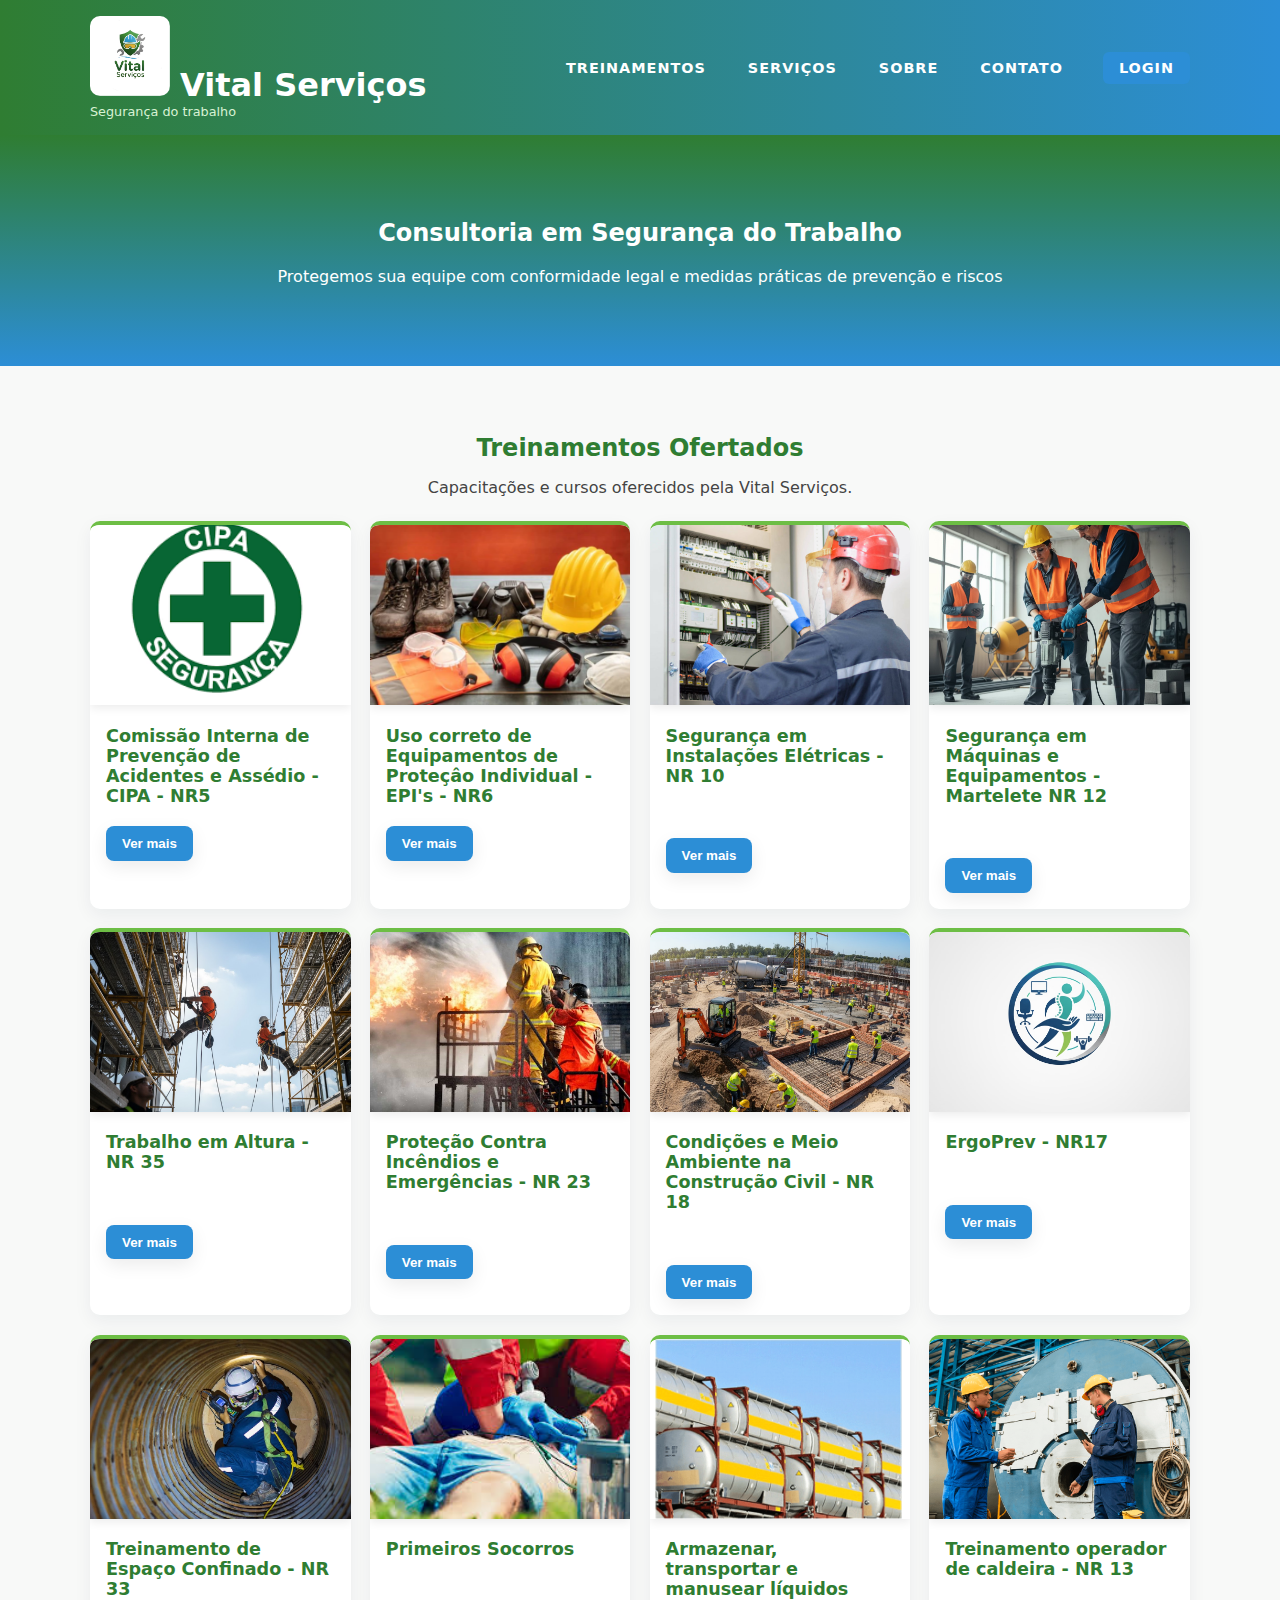
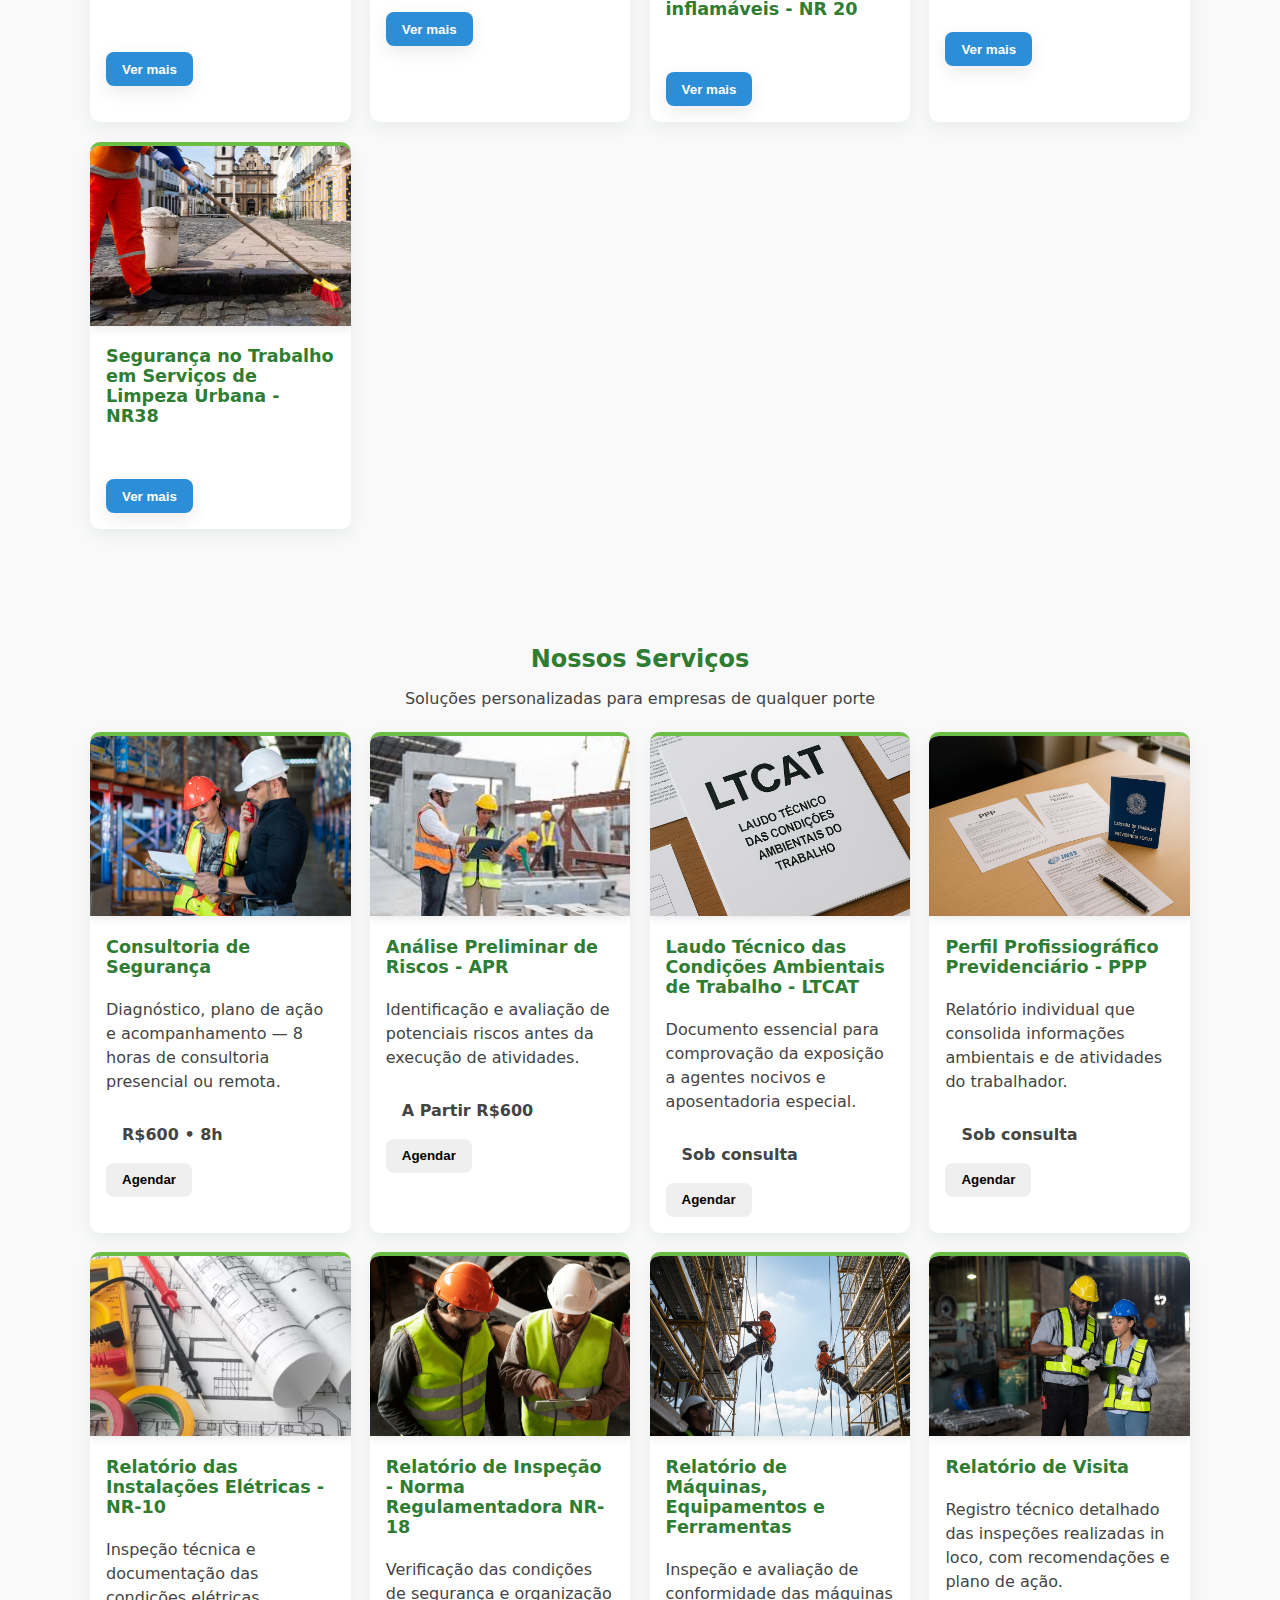
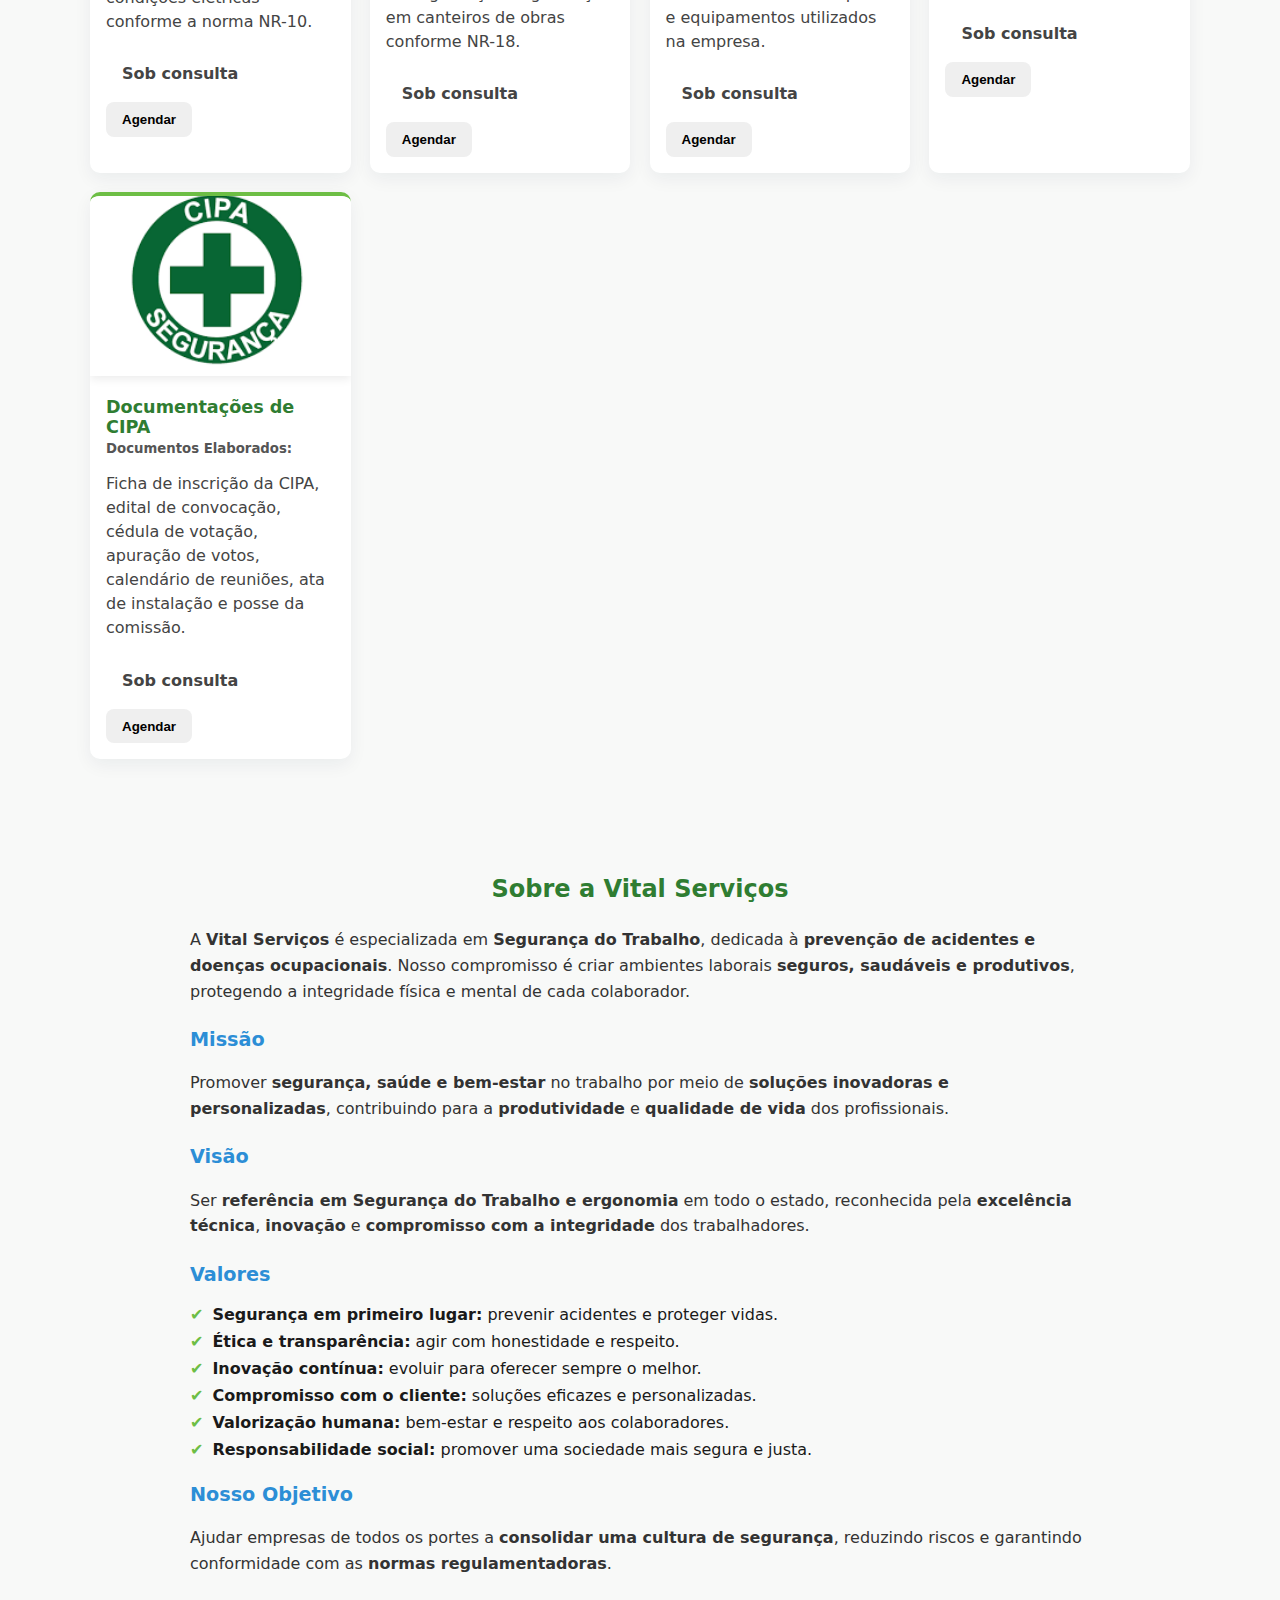
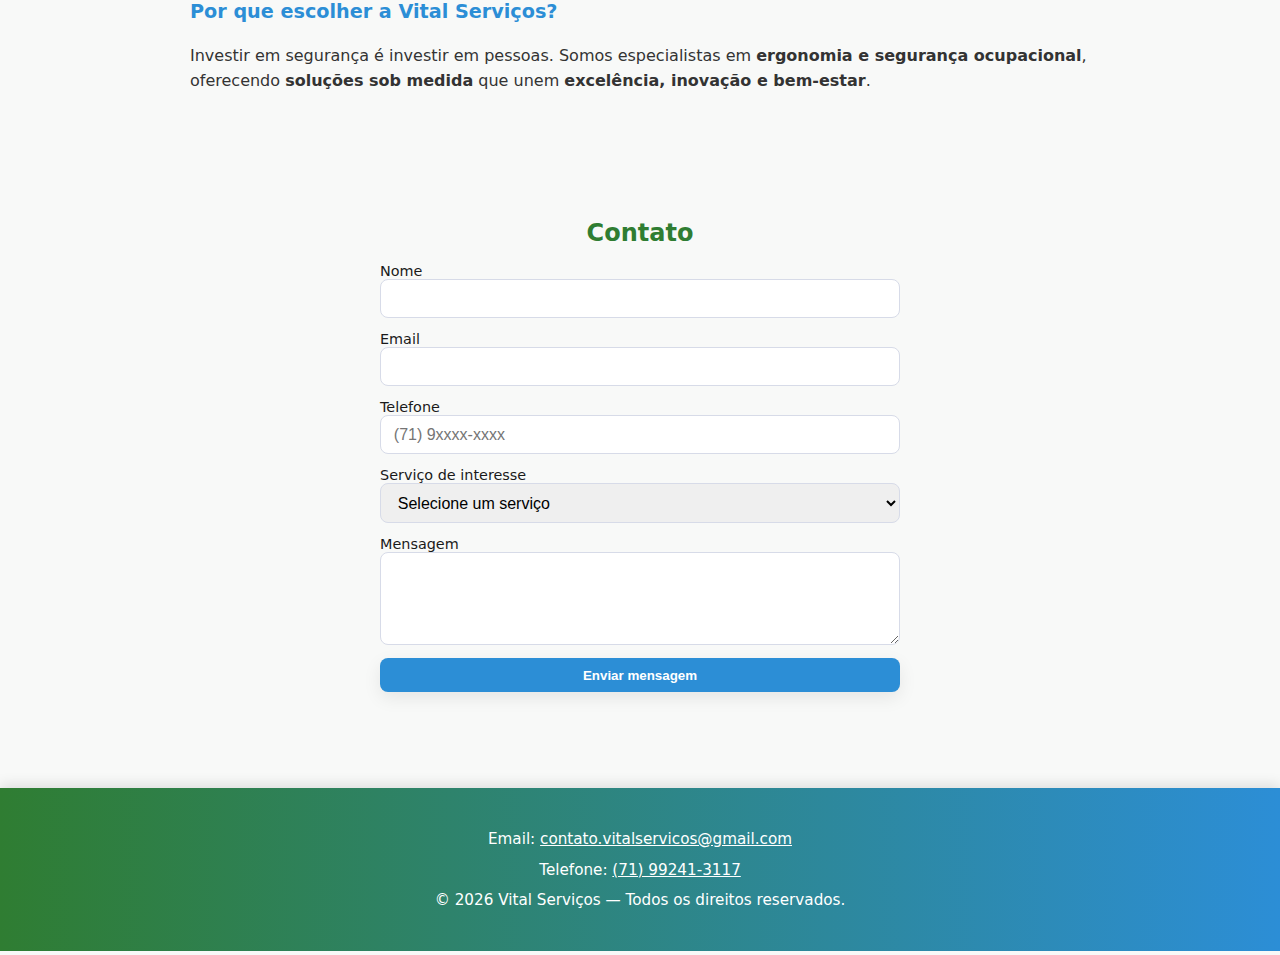
<file: index.html>
<!DOCTYPE html>
<html lang="pt-BR">

<head>
    <meta charset="UTF-8">
    <meta name="viewport" content="width=device-width, initial-scale=1.0">
    <link rel="stylesheet" href="style.css">
    <link rel="icon" type="image/png" href="image/logo-vital.png">
    <title>Vital Serviços</title>
</head>

<body>

    <!-- ========================================================= -->
    <!-- ====================== CABEÇALHO ========================= -->
    <!-- ========================================================= -->
    <header class="site-header">

        <div class="container header-inner">

            <!-- ====== LOGO E IDENTIDADE ====== -->
            <div class="brand">
                <h1>
                    <a href="#">
                        <img src="image/logo-vital.png" alt="Logo Vital Serviços" class="logo">
                        Vital Serviços
                    </a>
                </h1>
                <p class="tag">Segurança do trabalho</p>
            </div>

            <!-- ====== MENU PRINCIPAL (DESKTOP) ====== -->
            <nav class="main-nav" aria-label="Menu principal">
                <a href="#treinamentos">Treinamentos</a>
                <a href="#servicos">Serviços</a>
                <a href="#sobre">Sobre</a>
                <a href="#contato">Contato</a>
                <button id="open-modal" class="login-btn">Login</button>
            </nav>

            <!-- ====== BOTÃO DE MENU (MOBILE) ====== -->
            <button id="menu-toggle" class="menu-toggle" aria-expanded="false" aria-controls="mobile-menu">☰</button>
        </div>

        <!-- ====== MENU MOBILE (ABRE PELO BOTÃO ☰) ====== -->
        <div id="mobile-menu" class="mobile-menu" hidden>
            <a href="#treinamentos">Treinamentos</a>
            <a href="#servicos">Serviços</a>
            <a href="#sobre">Sobre</a>
            <a href="#contato">Contato</a>
            <button id="open-modal" class="login-btn">Login</button>
        </div>

    </header>

    <!-- ========================================================= -->
    <!-- ===================== CONTEÚDO PRINCIPAL ================= -->
    <!-- ========================================================= -->
    <main>

        <!-- ====== SEÇÃO HERO (CAPA DO SITE) ====== -->
        <section id="hero" class="hero">
            <div class="container">
                <h2>Consultoria em Segurança do Trabalho</h2>
                <p>Protegemos sua equipe com conformidade legal e medidas práticas de prevenção e riscos</p>
            </div>
        </section>

        <!-- ========================================================= -->
        <!-- ============ SEÇÃO DE TREINAMENTOS OFERTADOS ============ -->
        <!-- ========================================================= -->
        <section id="treinamentos" class="section">
            <div class="container">
                <h2>Treinamentos Ofertados</h2>
                <p class="lead">Capacitações e cursos oferecidos pela Vital Serviços.</p>

                <div class="cards">

                    <!-- ===== TREINAMENTO 1 ===== -->
                    <div class="card">
                        <img src="image/Imagem nr 5 cipa (1).png" alt="Treinamento NR-5" class="card-img">
                        <h3>Comissão Interna de Prevenção de Acidentes e Assédio - CIPA - NR5</h3>
                        <button class="btn primary" data-modal="nr5">Ver mais</button>
                    </div>

                    <!-- ===== TREINAMENTO 2 ===== -->
                    <div class="card">
                        <img src="image/Imagem treinamento nr 06.png" alt="Treinamento NR-6" class="card-img">
                        <h3>Uso correto de Equipamentos de Proteçâo Individual - EPI's - NR6</h3>
                        <button class="btn primary" data-modal="nr6">Ver mais</button>
                    </div>

                    <!-- ===== TREINAMENTO 3 ===== -->
                    <div class="card">
                        <img src="image/Imagem para  treinamento de nr 10.png" alt="Treinamento NR-10" class="card-img">
                        <h3>Segurança em Instalações Elétricas - NR 10</h3>
                        <p></p>
                        <button class="btn primary" data-modal="nr10">Ver mais</button>
                    </div>

                    <!-- ===== TREINAMENTO 4 ===== -->
                    <div class="card">
                        <img src="image/imagem para por no treinamento de nr 12.png" alt="Treinamento NR-10" class="card-img">
                        <h3> Segurança em Máquinas e Equipamentos - Martelete NR 12</h3>
                        <p></p>
                        <button class="btn primary" data-modal="nr12">Ver mais</button>
                    </div>

                    <!-- ===== TREINAMENTO 5 ===== -->
                    <div class="card">
                        <img src="image/Imagem Treinamento Nr 35.png" alt="Treinamento NR-10" class="card-img">
                        <h3>Trabalho em Altura - NR 35</h3>
                        <p></p>
                        <button class="btn primary" data-modal="nr35">Ver mais</button>
                    </div>

                    <!-- ===== TREINAMENTO 6 ===== -->
                    <div class="card">
                        <img src="image/Imagem treinamento nr 23.png" alt="Treinamento NR-10" class="card-img">
                        <h3>Proteção Contra Incêndios e Emergências - NR 23</h3>
                        <p></p>
                        <button class="btn primary" data-modal="nr23">Ver mais</button>
                    </div>

                    <!-- ===== TREINAMENTO 7 ===== -->
                    <div class="card">
                        <img src="image/Imagem treinamento nr 18.png" alt="Treinamento NR-10" class="card-img">
                        <h3>Condições e Meio Ambiente na Construção Civil - NR 18</h3>
                        <p></p>
                        <button class="btn primary" data-modal="nr18">Ver mais</button>
                    </div>

                    <!-- ===== TREINAMENTO 8 ===== -->
                    <div class="card">
                        <img src="image/Imagem treinamento nr 17.png" alt="Treinamento NR-10" class="card-img">
                        <h3>ErgoPrev - NR17</h3>
                        <p></p>
                        <button class="btn primary" data-modal="nr17">Ver mais</button>
                    </div>

                    <!-- ===== TREINAMENTO 9 ===== -->
                    <div class="card">
                        <img src="image/imagem treinamento nr33.png" alt="Treinamento NR-10" class="card-img">
                        <h3>Treinamento de Espaço Confinado - NR 33</h3>
                        <p></p>
                        <button class="btn primary" data-modal="nr33">Ver mais</button>
                    </div>

                    <!-- ===== TREINAMENTO 10 ===== -->
                    <div class="card">
                        <img src="image/Imagem primeiros socorros.png" alt="Treinamento NR-10" class="card-img">
                        <h3>Primeiros Socorros</h3>
                        <p></p>
                        <button class="btn primary" data-modal="socorros">Ver mais</button>
                    </div>

                    <!-- ===== TREINAMENTO 11 ===== -->
                    <div class="card">
                        <img src="image/Imagem treinamento nr 20.png" alt="Treinamento NR-10" class="card-img">
                        <h3>Armazenar, transportar e manusear líquidos inflamáveis - NR 20</h3>
                        <p></p>
                        <button class="btn primary" data-modal="nr20">Ver mais</button>
                    </div>

                    <!-- ===== TREINAMENTO 12 ===== -->
                    <div class="card">
                        <img src="image/Treinamento nr 13 operador de caldeira.png" alt="Treinamento NR-10" class="card-img">
                        <h3>Treinamento operador de caldeira - NR 13</h3>
                        <p></p>
                        <button class="btn primary" data-modal="nr13">Ver mais</button>
                    </div>

                    <!-- ===== TREINAMENTO 13 ===== -->
                    <div class="card">
                        <img src="image/nr-38-convertido-de-webp.png" alt="Treinamento NR-10" class="card-img">
                        <h3>Segurança no Trabalho em Serviços de Limpeza Urbana - NR38</h3>
                        <p></p>
                        <button class="btn primary" data-modal="nr38">Ver mais</button>
                    </div>


                </div>
            </div>
        </section>

        <!-- ========================================================= -->
        <!-- ================== MODAIS DOS TREINAMENTOS ============== -->
        <!-- ========================================================= -->

        <!-- ===== MODAL NR-5 ===== -->
        <div id="modal-nr5" class="modal" hidden>
            <div class="modal-content">
                <button class="close-btn">&times;</button>

                <h2>Comissão Interna de Prevenção de Acidentes e Assédio - CIPA</h2>

                <img src="image/Imagem nr 5 cipa (1).png" alt="Treinamento NR-5" class="modal-media">

                <h3>1. Estudo do Ambiente e dos Riscos do Processo Produtivo</h3>
                <ul>
                    <li>Análise das condições do ambiente de trabalho</li>
                    <li>Identificação de perigos e avaliação de riscos</li>
                    <li>Fontes geradoras de risco nos setores da empresa</li>
                    <li>Ferramentas para levantamento e mapeamento de riscos</li>
                    <li>Observações de rotina e inspeções de segurança</li>
                </ul>

                <h3>2. Noções sobre Acidentes e Doenças Relacionadas ao Trabalho</h3>
                <ul>
                    <li>Tipos de acidentes: típico, trajeto e doença ocupacional</li>
                    <li>Relação entre condições de trabalho e adoecimento</li>
                    <li>Agentes causadores e fatores contribuintes</li>
                    <li>Estatísticas e consequências humanas e econômicas</li>
                    <li>Medidas de prevenção: eliminação, substituição, controle e EPI</li>
                </ul>

                <h3>3. Investigação e Análise de Acidentes</h3>
                <ul>
                    <li>Conceitos: incidente, acidente e quase-acidente</li>
                    <li>Métodos de investigação: Árvore de Causas, Ishikawa, 5 Porquês</li>
                    <li>Coleta e registro de dados no local do acidente</li>
                    <li>Elaboração de relatório e plano de ação</li>
                    <li>Papel da CIPA no processo investigativo</li>
                </ul>

                <h3>4. Higiene do Trabalho e Medidas de Prevenção</h3>
                <ul>
                    <li>Conceito de higiene ocupacional</li>
                    <li>Agentes: físicos, químicos, biológicos, ergonômicos e mecânicos</li>
                    <li>Monitoramento e controle de exposição</li>
                    <li>Medidas administrativas, operacionais e de engenharia</li>
                    <li>Utilização de medidas coletivas e individuais de proteção</li>
                </ul>

                <h3>5. Legislação Trabalhista e Previdenciária em Saúde Segurança do Trablaho - SST</h3>
                <ul>
                    <li>Princípios da CLT aplicados à segurança do trabalho</li>
                    <li>Normas Regulamentadora - NR’s: aplicação e responsabilidades</li>
                    <li>Responsabilidades legais: empregador × empregado</li>
                    <li>Comunicação de Acidente de Trabalho - CAT</li>
                    <li>Direitos previdenciários relacionados a acidentes e doenças</li>
                </ul>

                <h3>6. Organização e Funcionamento da CIPA</h3>
                <ul>
                    <li>Finalidade e importância da comissão</li>
                    <li>Composição: titulares, suplentes, presidente e vice</li>
                    <li>Processo eleitoral e mandato</li>
                    <li>Atribuições, reuniões e plano de trabalho</li>
                    <li>Integração com Serviço Especializado em Engenharia e S - SESMT, empregador e trabalhadores</li>
                </ul>

                <h3>7. Prevenção e Combate ao Assédio e Violência no Trabalho</h3>
                <ul>
                    <li>Assédio moral, assédio sexual e violência psicológica</li>
                    <li>Identificação de condutas abusivas</li>
                    <li>Impactos na saúde física e mental dos trabalhadores</li>
                    <li>Medidas de prevenção e canais de denúncia</li>
                    <li>Papel da CIPA na promoção de ambientes saudáveis</li>
                </ul>

                <h3>8. Avaliação do Treinamento</h3>
                <ul>
                    <li>Avaliação teórica: questionário mínimo de 10 questões</li>
                    <li>Necessidade de no mínimo 7 acertos</li>
                </ul>

                <h3>Carga Horaria</h3>
                <ul>
                    <li><strong>20 Horas Totais</strong></li>
                    <li>R$175 por Pessoa</li>

                </ul>

            </div>
        </div>


        <!-- ===== MODAL NR-6 ===== -->
        <div id="modal-nr6" class="modal" hidden>
            <div class="modal-content">
                <button class="close-btn">&times;</button>

                <h2>Uso Correto de Equipamentos de Proteção Individual - EPI's (NR 6)</h2>

                <img src="image/Imagem treinamento nr 06.png" alt="Treinamento NR-6" class="modal-media">

                <h3>1. Introdução à NR 6</h3>
                <ul>
                    <li>O que é a NR 06 e sua importância</li>
                    <li>Conceito de EPI - equipamento de proteção individual segundo a norma</li>
                    <li>EPI's X EPC's - Qual a Diferença</li>
                    <li>Responsabilidades do empregador e do empregado</li>
                    <li>O que é o Certificado de Aprovação - CA</li>
                </ul>

                <h3>2. Descrição do Equipamento e Seus Componentes</h3>
                <ul>
                    <li>Identificação do EPI conforme o tipo de proteção</li>
                    <li>Descrição dos materiais e composição utilizados na fabricação</li>
                    <li>Apresentação das partes e acessorios que fazem parte do equipamento</li>
                    <li>Diferenciação entre modelos e tamanhos</li>
                </ul>

                <h3>3. Cuidados de limpeza, Higienização, Guarda e Conservação</h3>
                <ul>
                    <li>Procedimentos de limpeza conforme manual do fabricante</li>
                    <li>Armazenamento adequado para evitar danos e contaminação</li>
                    <li>Cuidados com umidade, calor e agentes químicos</li>
                    <li>Práticas de conservação para prolongar a vida útil dos EPI's</li>
                </ul>

                <h3>4. Riscos Ocupacionais e Proteção Oferecidas pelos EPI's</h3>
                <ul>
                    <li>Indentificação de gentes de risco: físicos, químicos, biológicos, mecânicos e ergonômicos</li>
                    <li>Relação entre fator de risco e EPI recomendado</li>
                    <li>Delimitação dos niveis de proteção, limitações e diretrizes de uso</li>
                    <li>Apresentação de exemplos práticos de aplicação em diferentes setores</li>
                </ul>

                <h3>5. Forma Adequada de Uso e Ajuste</h3>
                <ul>
                    <li>Procedimentos corretos de colocação e retirada dos EPI's</li>
                    <li>Ajustes para garantir conforto, segurança e eficácia</li>
                    <li>Cuidados para evitar contaminação cruzada (EPI individual e intransferível)</li>
                    <li>Prática orientada com os principais EPIs da empresa</li>
                </ul>

                <h3>6. Manutenção e Substituição</h3>
                <ul>
                    <li>Inspeções periódicas e avaliação das condições do EPI</li>
                    <li>Critérios para substituição por danos ou validade expirada</li>
                    <li>Definição das responsabilidades sobre a manutenção dos EPI's</li>
                </ul>

                <h3>7. Avaliação do Treinamento</h3>
                <ul>
                    <li>Avaliação teórica: questionário mínimo de 10 questões</li>
                    <li>Necessário mínimo de 7 acertos</li>
                </ul>

                <h3>Carga Horaria</h3>
                <ul>
                    <li><strong>8 Horas Totais</strong></li>
                    <li>R$110 por Pessoa</li>
                </ul>



            </div>
        </div>


        <!-- ===== MODAL NR-10 ===== -->
        <div id="modal-nr10" class="modal" hidden>
            <div class="modal-content">

                <button class="close-btn">&times;</button>

                <h2>Treinamento NR-10 - Segurança em Instalações e Serviços com Eletricidade</h2>

                <img src="image/Imagem para  treinamento de nr 10.png" alt="Treinamento NR-10" class="modal-media">

                <h3>1. Introdução à Segurança com Eletricidade</h3>
                <ul>
                    <li>Apresentação da NR-10 e seus objetivos</li>
                    <li>Responsabilidades do empregador e do trabalhador</li>
                    <li>Conceitos básicos de eletricidade e efeitos fisiológicos da corrente elétrica</li>
                    <li>Principais acidentes elétricos e estatísticas</li>
                </ul>

                <h3>2. Riscos Elétricos e Seus Efeitos</h3>
                <ul>
                    <li>Choque, arco elétrico, queimaduras, explosões e quedas</li>
                    <li>Zonas de risco e métodos de controle</li>
                    <li>Efeitos da corrente elétrica no corpo humano</li>
                    <li>Fatores agravantes e medidas preventivas</li>
                </ul>

                <h3>3. Ações para Controle e Prevenção</h3>
                <ul>
                    <li>Princípios fundamentais de segurança em instalações</li>
                    <li>Seccionamento, bloqueio e sinalização</li>
                    <li>Prevenção contra reenergização acidental</li>
                    <li>Procedimentos de desenergização e teste de ausência de tensão</li>
                    <li>Aterramento temporário e equipotencialização</li>
                    <li>Funcionamento do Sistema de Proteção contra Descargas Atmosféricas - SPDA</li>
                </ul>

                <h3>4. EPC e EPI - Equipamentos de Proteção</h3>
                <ul>
                    <li>Aplicações de EPC: barreiras, isolamentos, sinalizações e bloqueios</li>
                    <li>Aplicações de EPI: luvas isolantes, vestimentas, capacetes, protetores faciais</li>
                    <li>Limitações, armazenamento e manutenção dos equipamentos</li>
                </ul>

                <h3>5. Procedimentos Operacionais e Documentações</h3>
                <ul>
                    <li>Permissão de Trabalho - PT</li>
                    <li>Prontuário das Instalações Elétricas</li>
                    <li>Diagramas, registros e laudos técnicos</li>
                    <li>Responsabilidade Técnica e ART</li>
                    <li>Normas ABNT complementares (NBR 5410, NBR 14039 etc.)</li>
                    <li>Qualificação, capacitação, habilitação e autorização</li>
                </ul>

                <h3>6. Técnicas de Análise de Risco</h3>
                <ul>
                    <li>Identificação de perigos e avaliação de riscos</li>
                    <li>Elaboração da Analise Preliminar de Risco - APR e definição de medidas preventivas</li>
                    <li>Procedimentos para ambientes energizados e desenergizados</li>
                    <li>Aplicação do bloqueio e etiquetagem (LOTO)</li>
                </ul>

                <h3>7. Emergências</h3>
                <ul>
                    <li>Primeiros socorros para acidentes elétricos</li>
                    <li>Técnicas de reanimação e atendimento à vítima</li>
                    <li>Ações diante de incêndio ou explosão</li>
                    <li>Uso de extintores em ambientes elétricos</li>
                    <li>Procedimentos seguros de remoção e transporte de acidentados</li>
                </ul>

                <h3>8. Exercícios Práticos e Simulações</h3>
                <ul>
                    <li>Práticas de desenergização</li>
                    <li>Uso correto de EPIs e EPCs</li>
                    <li>Simulações de bloqueio, aterramento e emergências</li>
                    <li>Treinamento de resposta rápida</li>
                </ul>

                <h3>Carga Horaria</h3>
                <ul>
                    <li><strong>40 Horas Totais</strong></li>
                    <li>R$180 por Pessoa</li>
                </ul>

            </div>
        </div>

        <!-- ===== MODAL NR-12 ===== -->
        <div id="modal-nr12" class="modal" hidden>
            <div class="modal-content">
                <button class="close-btn">&times;</button>

                <h2>Segurança em Máquinas e Equipamentos - Martelete (NR 12)</h2>
                <img src="image/imagem para por no treinamento de nr 12.png" alt="Treinamento NR-12" class="modal-media">

                <h3>1. Histórico de Regulamentação de Segurança sobre o Martelete</h3>
                <ul>
                    <li>Evolução das normas de segurança aplicáveis às máquinas portáteis de impacto.</li>
                    <li>Base legal: NR 12 e NR 18.</li>
                    <li>Integração com NR 06 e NR 10.</li>
                    <li>Importância da capacitação do operador e da manutenção preventiva.</li>
                </ul>

                <h3>1.1. Descrição e Funcionamento do Martelete</h3>
                <ul>
                    <li><strong>Tipos de martelete:</strong> rompedor, perfurador e martelete a ar comprimido.</li>
                    <li>Principais componentes: corpo, empunhadura, mandril, gatilho, cabo elétrico e ponteira.</li>
                    <li>Funcionamento: impacto pneumático ou eletromecânico.</li>
                    <li>Potência, vibração e torque — como influenciam o controle e a segurança.</li>
                </ul>

                <h3>1.2. Riscos na Operação do Martelete</h3>
                <ul>
                    <li>Riscos mecânicos: projeção de fragmentos e quebra da ponteira.</li>
                    <li>Riscos físicos (ruído, vibração e poeira).</li>
                    <li>Riscos ergonômicos: postura inadequada e esforço excessivo.</li>
                    <li>Riscos elétricos: danos no cabo e choques elétricos.</li>
                    <li>Riscos ambientais: queda de detritos e instabilidade do piso.</li>
                </ul>

                <h3>1.3. Sistemas de Bloqueio e Etiquetagem</h3>
                <ul>
                    <li>Importância do bloqueio antes da manutenção.</li>
                    <li>Etapas do procedimento de bloqueio e liberação segura.</li>
                    <li>Responsabilidades do operador e da equipe técnica.</li>
                </ul>

                <h3>1.4. Principais Zonas de Perigo</h3>
                <ul>
                    <li>Zona de impacto da ponteira.</li>
                    <li>Área de vibração e movimentação.</li>
                    <li>Região ao redor do operador (risco de fragmentos).</li>
                    <li>Cabos expostos e posicionamento incorreto.</li>
                    <li>Locais sem sinalização ou espaço reduzido.</li>
                </ul>

                <h3>1.5. Medidas e Dispositivos de Segurança</h3>
                <ul>
                    <li>Checklist diário do equipamento.</li>
                    <li>Uso obrigatório de EPIs.</li>
                    <li>Inspeção das proteções e empunhaduras.</li>
                    <li>Uso de plugues adequados e parada rápida.</li>
                    <li>Sinalização e isolamento da área.</li>
                    <li>Manutenção preventiva e registro atualizado.</li>
                </ul>

                <h3>1.6. Procedimentos de Proteção</h3>
                <ul>
                    <li>Distâncias mínimas entre trabalhadores.</li>
                    <li>Uso de barreiras em áreas com risco de projeção.</li>
                    <li>Cabo de energia sempre atrás do operador.</li>
                    <li>Aterramento obrigatório do equipamento.</li>
                </ul>

                <h3>1.7. Segurança para Equipamentos Elétricos e Hidráulicos</h3>
                <ul>
                    <li>Desligamento total antes de trocar ponteiras ou acessórios.</li>
                    <li>Verificação de pressão em marteletes pneumáticos.</li>
                    <li>Evitar torção de mangueiras e cabos.</li>
                    <li>Inspeção de válvulas e conexões.</li>
                    <li>Armazenamento seguro ao final da atividade.</li>
                </ul>

                <h3>1.8. Simulações Práticas e Dispositivos de Segurança</h3>
                <ul>
                    <li>Identificação visual das zonas de risco.</li>
                    <li>Uso correto de EPIs durante a operação.</li>
                    <li>Treino de desligamento rápido em emergência.</li>
                    <li>Simulação de falhas elétricas.</li>
                    <li>Postura adequada e controle do equipamento.</li>
                    <li>Procedimentos de parada, limpeza e armazenamento.</li>
                </ul>

                <h3>Avaliação do Treinamento</h3>
                <ul>
                    <li><strong>Avaliação teórica:</strong> 10 questões (mínimo 7 acertos).</li>
                    <li><strong>Avaliação prática:</strong> execução segura da operação.</li>
                </ul>


                <h3>Carga Horaria</h3>
                <ul>
                    <li><strong>8 Horas Totais</strong></li>
                    <li>R$168 por Pessoa</li>
                </ul>

            </div>
        </div>


        <!-- ===== MODAL NR-35 ===== -->
        <div id="modal-nr35" class="modal" hidden>
            <div class="modal-content">
                <button class="close-btn">&times;</button>
                <h2>Trabalho em Altura - NR 35</h2>
                <img src="image/Imagem Treinamento Nr 35.png" alt="Treinamento NR-35" class="modal-media">

                <h3>1. Normas e Regulamentos Aplicáveis ao Trabalho em Altura</h3>
                <ul>
                    <li>Conceitos e definições segundo a NR 35.</li>
                    <li>Obrigações do empregador e do trabalhador.</li>
                    <li>Documentação obrigatória: Análise de Risco e Permissão de Trabalho.</li>
                    <li>Consequências legais em caso de descumprimento da norma.</li>
                </ul>

                <h3>1.1. Análise de Risco e Condições Impeditivas</h3>
                <ul>
                    <li>Importância da análise de risco e etapas de elaboração.</li>
                    <li>Condições impeditivas: chuva, ventos fortes, baixa iluminação e outros fatores.</li>
                    <li>Procedimentos de verificação antes do início da atividade.</li>
                    <li>Responsabilidades pela liberação do trabalho em altura.</li>
                </ul>

                <h3>1.2. Riscos Potenciais e Medidas de Prevenção e Controle</h3>
                <ul>
                    <li>Principais riscos: queda, choque elétrico e objetos em queda livre.</li>
                    <li>Medidas de prevenção: barreiras físicas, sinalização, isolamento e linha de vida.</li>
                    <li>Comportamentos inseguros e suas consequências.</li>
                    <li>Procedimentos seguros durante todo o trabalho.</li>
                    <li>Importância da comunicação e supervisão constante.</li>
                </ul>

                <h3>1.3. Equipamentos de Proteção Individual para Trabalho em Altura</h3>
                <ul>
                    <li>Tipos de EPIs usados em altura.</li>
                    <li>Critérios de seleção conforme a atividade.</li>
                    <li>Inspeção e verificação de integridade antes do uso.</li>
                    <li>Cuidados com higienização, conservação e armazenamento.</li>
                    <li>Importância do Certificado de Aprovação (CA).</li>
                </ul>

                <h3>1.4. Sistemas e Equipamentos de Proteção Coletiva</h3>
                <ul>
                    <li>Definição e exemplos de EPCs utilizados em altura.</li>
                    <li>Critérios de instalação e inspeção dos equipamentos.</li>
                    <li>Sinalização correta das áreas de risco.</li>
                </ul>

                <h3>1.5. Acidentes Típicos em Trabalhos em Altura</h3>
                <ul>
                    <li>Principais causas de acidentes em altura.</li>
                    <li>Casos reais e lições aprendidas.</li>
                    <li>Estatísticas de acidentes graves e fatais.</li>
                    <li>Importância da cultura de segurança e prevenção diária.</li>
                </ul>

                <h3>1.6. Condutas em Emergências</h3>
                <ul>
                    <li>Noções básicas de técnicas de resgate em altura.</li>
                    <li>Ações imediatas em casos de queda, choque ou colisão.</li>
                    <li>Comunicação eficiente com a supervisão e equipe de apoio.</li>
                    <li>Aplicação de primeiros socorros à vítima até a chegada do suporte especializado.</li>
                </ul>

                <h3>Avaliação do Treinamento</h3>
                <ul>
                    <li><strong>Avaliação teórica:</strong> 10 questões objetivas (mínimo de 7 acertos).</li>
                    <li><strong>Avaliação prática:</strong> execução correta nas simulações e uso adequado dos
                        equipamentos.</li>
                </ul>

                <h3>Carga Horaria</h3>
                <ul>
                    <li><strong>8 Horas Totais</strong></li>
                    <li>R$170 por Pessoa</li>
                </ul>

            </div>
        </div>

        <!-- ===== MODAL NR-23 ===== -->
        <div id="modal-nr23" class="modal" hidden>
            <div class="modal-content">
                <button class="close-btn">&times;</button>
                <h2>Proteção Contra Incêndios e Emergências - NR 23</h2>
                <img src="image/Imagem treinamento nr 23.png" alt="Treinamento NR-23" class="modal-media">

                <h3>1. Fundamentos de Proteção Contra Incêndios</h3>
                <ul>
                    <li>Conceito de incêndio.</li>
                    <li>Classes de incêndio e suas características.</li>
                    <li>Formas de propagação do fogo.</li>
                    <li>Causas mais comuns de incêndios em ambientes de trabalho.</li>
                </ul>

                <h3>1.1. Medidas de Prevenção e Controle</h3>
                <ul>
                    <li>Planejamento preventivo e sinalização de emergência.</li>
                    <li>Manutenção adequada de rotas de fuga e portas corta-fogo.</li>
                    <li>Controle de fontes de ignição.</li>
                    <li>Inspeções periódicas dos equipamentos de combate a incêndio.</li>
                </ul>

                <h3>1.2. Equipamentos de Combate a Incêndio</h3>
                <ul>
                    <li>Tipos de extintores e suas aplicações conforme a classe do fogo.</li>
                    <li>Inspeção visual e manutenção preventiva dos extintores.</li>
                    <li>Hidrantes, mangueiras e sistemas de alarme.</li>
                    <li>Sistemas de detecção e alarme de incêndio.</li>
                </ul>

                <h3>1.3. Noções de Primeiros Socorros</h3>
                <ul>
                    <li>Procedimentos básicos para queimaduras, desmaios e inalação de fumaça.</li>
                    <li>Cuidados essenciais até a chegada do socorro especializado.</li>
                    <li>Localização e uso dos equipamentos de primeiros socorros.</li>
                </ul>

                <h3>1.4. Emergência em Ação</h3>
                <ul>
                    <li>Demonstração prática do uso correto dos extintores.</li>
                    <li>Exercício de abandono e evacuação.</li>
                    <li>Simulações de combate a princípio de incêndio.</li>
                    <li>Avaliação das ações de resposta e do tempo de evacuação.</li>
                </ul>

                <h3>Avaliação do Treinamento</h3>
                <ul>
                    <li><strong>Avaliação teórica:</strong> questionário com 10 questões (mínimo de 7 acertos).</li>
                    <li><strong>Avaliação prática:</strong> participação e desempenho nas simulações de emergência.</li>
                </ul>

                <h3>Carga Horaria</h3>
                <ul>
                    <li><strong>8 Horas Totais</strong></li>
                    <li>R$110 por Pessoa</li>
                </ul>

            </div>
        </div>

        <!-- ===== MODAL NR-18 ===== -->
        <div id="modal-nr18" class="modal" hidden>
            <div class="modal-content">
                <button class="close-btn">&times;</button>
                <h2>Condições e Meio Ambiente na Construção Civil - NR 18</h2>
                <img src="image/Imagem treinamento nr 18.png" alt="Treinamento NR-18" class="modal-media">

                <h3>1. Introdução à Segurança do Trabalho na Construção Civil</h3>
                <ul>
                    <li>Finalidade da NR 18.</li>
                    <li>Importância da segurança no trabalho na construção civil.</li>
                    <li>Direitos e deveres do empregador e do trabalhador.</li>
                </ul>

                <h3>1.1. Condições e Meio Ambiente de Trabalho</h3>
                <ul>
                    <li>Organização do canteiro de obras.</li>
                    <li>Áreas de vivência: limpeza, armazenamento e circulação.</li>
                    <li>Instalações elétricas seguras.</li>
                    <li>Medidas de ordem e higiene.</li>
                </ul>

                <h3>1.2. Riscos Ambientais e Medidas de Controle</h3>
                <ul>
                    <li>Identificação dos riscos físicos, químicos, biológicos, ergonômicos e mecânicos.</li>
                    <li>Uso adequado dos EPI's e EPC's para prevenção de acidentes.</li>
                    <li>Procedimentos de segurança para evitar acidentes e doenças ocupacionais.</li>
                </ul>

                <h3>1.3. Movimentação e Transporte de Materiais e Pessoas</h3>
                <ul>
                    <li>Equipamentos de transporte vertical e horizontal.</li>
                    <li>Cuidados no uso de elevadores de obra.</li>
                    <li>Sinalização e procedimentos para içamento de cargas.</li>
                </ul>

                <h3>1.4. Procedimentos em Casos de Emergência</h3>
                <ul>
                    <li>Acidentes típicos em canteiros de obra.</li>
                    <li>Plano de ação e procedimentos de emergência.</li>
                    <li>Noções de primeiros socorros.</li>
                    <li>Noções de combate a incêndio e uso de extintores.</li>
                    <li>Evacuação e rotas de fuga.</li>
                </ul>

                <h3>1.5. Atos Seguros Dentro do Canteiro de Obras</h3>
                <ul>
                    <li>A importância da atenção e vigilância constante.</li>
                    <li>Comunicação eficaz dentro da obra.</li>
                    <li>Atitudes seguras no dia a dia.</li>
                    <li>Exemplos práticos de conduta segura.</li>
                </ul>


                <h3>Carga Horaria</h3>
                <ul>
                    <li><strong>4 Horas Totais</strong></li>
                    <li>R$120 por Pessoa</li>
                </ul>

            </div>
        </div>

        <!-- ===== MODAL NR-17 ===== -->
        <div id="modal-nr17" class="modal" hidden>
            <div class="modal-content">
                <button class="close-btn">&times;</button>
                <h2>ErgoPrev - NR 17</h2>
                <img src="image/Imagem treinamento nr 17.png" alt="Treinamento NR-17" class="modal-media">

                <h3>1. Introdução à Ergonomia e ao ErgoPrev</h3>
                <ul>
                    <li>Conceitos e objetivos da ergonomia.</li>
                    <li>Importância da adequação entre trabalhador e posto de trabalho.</li>
                    <li>Impactos da ergonomia na produtividade e na saúde.</li>
                    <li>Apresentação e aplicação do programa ErgoPrev.</li>
                </ul>

                <h3>1.1. Posto de Trabalho e Ajustes Ergonômicos</h3>
                <ul>
                    <li>Orientações visuais e posturais para prevenir fadiga e dores musculares.</li>
                    <li>Uso adequado de fones mono e biauriculares.</li>
                    <li>Identificação dos componentes do posto de trabalho.</li>
                    <li>Ajuste correto dos mobiliários e equipamentos.</li>
                    <li>Cuidados com temperatura, ruído e luminosidade.</li>
                </ul>

                <h3>1.2. Fatores de Risco à Saúde</h3>
                <ul>
                    <li>Fatores físicos.</li>
                    <li>Fatores organizacionais.</li>
                    <li>Fatores específicos de teleatendimento.</li>
                    <li>Fatores psicossociais.</li>
                </ul>

                <h3>1.3. Boas Práticas e Medidas de Prevenção</h3>
                <ul>
                    <li>Pausas ativas e alongamentos guiados.</li>
                    <li>Cuidados com a voz e o sistema auditivo.</li>
                    <li>Importância das pausas para descanso.</li>
                    <li>Técnicas de movimentação segura de mercadorias.</li>
                    <li>Alternância entre posições de trabalho.</li>
                </ul>

                <h3>1.4. Sintomas e Lesões Comuns</h3>
                <ul>
                    <li>O que são distúrbios osteomusculares.</li>
                    <li>Sinais de alerta: quando procurar atendimento médico.</li>
                    <li>Fadiga mental e emocional.</li>
                    <li>Distúrbios de voz e audição.</li>
                </ul>

                <h3>1.5. Novas Atualizações</h3>
                <ul>
                    <li>Introdução de novos métodos, tecnologias e equipamentos.</li>
                    <li>Mudanças na organização do trabalho.</li>
                    <li>Reforço da cultura de ergonomia e autocuidado.</li>
                </ul>


                <h3>Carga Horaria</h3>
                <ul>
                    <li><strong>4 Horas Totais</strong></li>
                    <li>R$200 por Pessoa</li>
                </ul>

            </div>
        </div>

        <!-- ===== MODAL NR-33 ===== -->
        <div id="modal-nr33" class="modal" hidden>
            <div class="modal-content">
                <button class="close-btn">&times;</button>
                <h2>Espaço Confinado - NR 33</h2>
                <img src="image/imagem treinamento nr33.png" alt="Treinamento NR-33" class="modal-media">

                <h3>1. Conceitos e Fundamentos</h3>
                <ul>
                    <li>Definição de espaço confinado.</li>
                    <li>Identificação de espaços confinados na empresa.</li>
                    <li>Riscos específicos: químicos, biológicos e ergonômicos.</li>
                    <li>Responsabilidades dos empregadores e dos trabalhadores.</li>
                </ul>

                <h3>1.1. Reconhecimento e Controle de Riscos</h3>
                <ul>
                    <li>Monitoramento da atmosfera: oxigênio, gases inflamáveis e tóxicos.</li>
                    <li>Métodos de ventilação.</li>
                    <li>Permissão de entrada e trabalho.</li>
                    <li>Sinalização, isolamento e bloqueio de energia.</li>
                    <li>Controle de fontes de ignição e prevenção de incêndios e explosões.</li>
                </ul>

                <h3>1.2. Equipamentos e Procedimentos Operacionais</h3>
                <ul>
                    <li>Equipamentos de medição e detecção.</li>
                    <li>Equipamentos de proteção individual e coletiva.</li>
                    <li>Procedimentos seguros de entrada, permanência e saída.</li>
                    <li>Comunicação e supervisão contínua durante os trabalhos.</li>
                </ul>

                <h3>1.3. Emergência e Resgate</h3>
                <ul>
                    <li>Plano de emergência e resgate em espaços confinados.</li>
                    <li>Primeiros socorros.</li>
                    <li>Procedimentos em caso de atmosferas perigosas.</li>
                    <li>Simulações práticas.</li>
                </ul>

                <h3>1.4. Simulação Supervisionada</h3>
                <ul>
                    <li>Reconhecimento de um espaço confinado real ou simulado.</li>
                    <li>Leitura e preenchimento da Permissão de Entrada e Trabalho.</li>
                    <li>Teste de atmosfera.</li>
                    <li>Simulação de entrada e saída.</li>
                    <li>Utilização correta de EPIs e equipamentos de medição.</li>
                </ul>

                <h3>Avaliação do Treinamento</h3>
                <ul>
                    <li>Avaliação teórica: prova escrita com 10 questões objetivas (mínimo de 7 acertos).</li>
                    <li>Avaliação prática: desempenho satisfatório nas simulações e no uso correto dos equipamentos.
                    </li>
                </ul>

                <h3>Carga Horaria</h3>
                <ul>
                    <li><strong>40 Horas Totais</strong></li>
                    <li>R$190 por Pessoa</li>
                </ul>

            </div>
        </div>

        <!-- ===== MODAL PRIMEIROS SOCORROS ===== -->
        <div id="modal-socorros" class="modal" hidden>
            <div class="modal-content">
                <button class="close-btn">&times;</button>

                <h2>Primeiros Socorros</h2>
                <img src="image/Imagem primeiros socorros.png" alt="Treinamento Primeiros Socorros" class="modal-media">

                <h3>1. Introdução e Contextualização</h3>
                <ul>
                    <li>Importância dos primeiros socorros.</li>
                    <li>Competência dos socorristas.</li>
                    <li>O papel da avaliação da cena do acidente.</li>
                </ul>

                <h3>1.1. Avaliação da Vítima e Atendimento Inicial</h3>
                <ul>
                    <li>Protocolo de avaliação primária de traumas X-A-B-C-D-E.</li>
                    <li>Procedimentos antes de iniciar: checar segurança da cena, acionar socorro especializado, obter
                        autorização e posicionar a vítima.</li>
                    <li>Verificação dos sinais vitais básicos.</li>
                </ul>

                <h3>1.2. Vias Aéreas e RCP</h3>
                <ul>
                    <li>Definição de parada cardiorrespiratória e causas comuns.</li>
                    <li>Técnicas corretas de RCP e frequência adequada.</li>
                    <li>Como usar o DEA - Desfibrilador Externo Automático.</li>
                </ul>

                <h3>1.3. Hemorragias, Choque, Queimaduras e Traumas Simples</h3>
                <ul>
                    <li><strong>Hemorragias:</strong> identificar, comprimir, elevar o membro e aplicar curativo.</li>
                    <li><strong>Estado de choque:</strong> reconhecer sinais como pulso rápido, pele fria e pálida;
                        adotar condutas básicas.</li>
                    <li><strong>Queimaduras:</strong> classificação em graus I, II e III; resfriar a área, cobrir e
                        evitar substâncias caseiras.</li>
                    <li><strong>Traumas simples:</strong> imobilizar, evitar movimentação sem necessidade e seguir
                        princípios básicos.</li>
                </ul>

                <h3>1.4. Transporte da Vítima e Comunicação do Atendimento</h3>
                <ul>
                    <li>Quando e como transportar, evitando movimentações desnecessárias.</li>
                    <li>Comunicação correta ao serviço de emergência (quem, o que, onde, quando, quantas vítimas e
                        situação).</li>
                </ul>

                <h3>1.5. Simulação Prática e Estudo de Casos</h3>
                <ul>
                    <li>Simulações de cenários de acidentes.</li>
                    <li>Análise dos casos: queimaduras, hemorragias, choque e traumas simples.</li>
                    <li>Discussão sobre condutas corretas e pontos de melhoria.</li>
                </ul>

                <h3>Avaliação do Treinamento</h3>
                <ul>
                    <li>Avaliação teórica: questionário com 20 questões objetivas (mínimo de 12 acertos).</li>
                    <li>Avaliação prática: simulação de casos e aplicação correta das técnicas de primeiros socorros.
                    </li>
                </ul>


                <h3>Carga Horaria</h3>
                <ul>
                    <li><strong>8 Horas Totais</strong></li>
                    <li>R$130 por Pessoa</li>
                </ul>

            </div>
        </div>

        <!-- ===== MODAL NR-20 ===== -->
        <div id="modal-nr20" class="modal" hidden>
            <div class="modal-content">
                <button class="close-btn">&times;</button>
                <h2>Armazenar, Transportar e Manusear Líquidos Inflamáveis - NR 20</h2>
                <img src="image/Imagem treinamento nr 20.png" alt="Treinamento NR-20" class="modal-media">

                <h3>1. Inflamáveis: Características, Propriedades, Perigos e Riscos</h3>
                <ul>
                    <li>Diferença entre líquidos inflamáveis e combustíveis.</li>
                    <li>Ponto de fulgor, pressão de vapor e densidade de vapor.</li>
                    <li>Efeitos sobre o corpo humano e o meio ambiente.</li>
                    <li>Avaliação de riscos.</li>
                </ul>

                <h3>1.1. Controles Coletivos e Individuais para Trabalhos com Inflamáveis</h3>
                <ul>
                    <li>Sistemas de ventilação, exaustão e contenção.</li>
                    <li>Manutenção preventiva e inspeções periódicas.</li>
                    <li>EPI's e EPC's obrigatórios para o manuseio de inflamáveis.</li>
                </ul>

                <h3>1.2. Fonte de Ignição e Seu Controle</h3>
                <ul>
                    <li>Tipos de ignição e formas de controle.</li>
                    <li>Descargas eletrostáticas: causas e prevenções.</li>
                </ul>

                <h3>1.3. Proteção Contra Incêndios com Inflamáveis</h3>
                <ul>
                    <li>Classes de incêndio e tipos de extintores adequados.</li>
                    <li>Triângulo e tetraedro do fogo.</li>
                    <li>Abordagem prática de extinção de incêndio inicial.</li>
                </ul>

                <h3>1.4. Procedimentos Básicos em Emergências com Inflamáveis</h3>
                <ul>
                    <li>Identificação e resposta em casos de vazamentos.</li>
                    <li>Acionamento do plano de emergência.</li>
                    <li>Comunicação com a equipe de resposta.</li>
                    <li>Condutas seguras para evacuação.</li>
                </ul>

                <h3>1.5. Conhecimentos e Utilização dos Sistemas Contra Incêndios com Inflamáveis</h3>
                <ul>
                    <li>Reconhecimento dos equipamentos de combate a incêndio.</li>
                    <li>Demonstrações práticas supervisionadas.</li>
                    <li>Exercícios de evacuação e acionamento de emergência.</li>
                    <li>Simulação prática de contenção e isolamento de área.</li>
                </ul>

                <h3>Carga Horaria</h3>
                <ul>
                    <li><strong>8 Horas Totais</strong></li>
                    <li>R$230 por Pessoa</li>
                </ul>

            </div>
        </div>

        <!-- ===== MODAL NR-13 ===== -->
        <div id="modal-nr13" class="modal" hidden>
            <div class="modal-content">
                <button class="close-btn">&times;</button>
                <h2>Operador de Caldeira - NR 13</h2>
                <img src="image/Treinamento nr 13 operador de caldeira.png" alt="Treinamento NR-13" class="modal-media">

                <h3>1. Noções de Física Aplicada</h3>
                <ul>
                    <li>Introdução à NR-13.</li>
                    <li>Conceitos fundamentais de pressão: atmosférica, manométrica e absoluta.</li>
                    <li>Pressão interna em caldeiras e suas implicações na segurança operacional.</li>
                    <li>Unidades de pressão e formas de medição.</li>
                    <li>Transferência de calor: conceitos de calor e temperatura.</li>
                    <li>Modos de transferência: condução, convecção e radiação.</li>
                    <li>Calor específico e calor sensível.</li>
                </ul>

                <h3>1.1. Mecânica dos Fluidos</h3>
                <ul>
                    <li>Conceitos fundamentais sobre fluidos.</li>
                    <li>Pressão em escoamento e comportamento dos gases.</li>
                    <li>Escoamento de gases e vapores em sistemas pressurizados.</li>
                    <li>Noções básicas de resistência e vazão em tubulações.</li>
                </ul>

                <h3>1.2. Considerações Gerais sobre Caldeiras</h3>
                <ul>
                    <li>O que são caldeiras industriais e qual é a sua principal função.</li>
                    <li>Principais categorias e variações de caldeiras:</li>
                    <ul>
                        <li>Flamo-tubulares</li>
                        <li>Aqua-tubulares</li>
                        <li>Elétricas</li>
                        <li>Movidas por combustíveis sólidos</li>
                        <li>Movidas por combustíveis líquidos</li>
                        <li>Movidas a gás</li>
                    </ul>
                    <li>Destinações e principais características de funcionamento de cada tipo.</li>
                </ul>

                <h3>1.3. Equipamentos de Processo Industrial</h3>
                <ul>
                    <li>Tubulações industriais e acessórios.</li>
                    <li>Aquecedores de água, bombas, compressores, condensadores e reatores.</li>
                    <li>Desmineralizadores, filtros, lavadores de gases e evaporadores.</li>
                    <li>Trocadores de calor, resfriadores e secadores.</li>
                    <li>Torres, silos e tanques de armazenamento.</li>
                    <li>Turbinas a vapor, injetores e ejetores.</li>
                    <li>Esferas, válvulas e dispositivos de segurança aplicados a processos industriais.</li>
                </ul>

                <h3>1.4. Instrumentação e Controle</h3>
                <ul>
                    <li>Instrumentos de medição e controle: tipos e finalidades.</li>
                    <li>Dispositivos próprios para indicar pressão, temperatura, nível e vazão.</li>
                    <li>Sistemas automáticos que garantem segurança e intertravamentos.</li>
                    <li>Monitoramento contínuo dos parâmetros operacionais e alarmes.</li>
                </ul>

                <h3>1.5. Acessórios, Instrumentos e Dispositivos de Controle</h3>
                <ul>
                    <li>Dispositivos de segurança: válvulas de alívio e sistemas de bloqueio.</li>
                    <li>Sistema Instrumentado de Segurança - SIS.</li>
                    <li>Visor de nível e indicadores de pressão.</li>
                    <li>Dispositivos auxiliares.</li>
                </ul>

                <h3>1.6. Operação de Caldeiras</h3>
                <ul>
                    <li>Regulagem e controle: temperatura, pressão, fornecimento de energia, nível de água e controle de poluentes e combustão.</li>
                    <li>Procedimentos de partida e parada.</li>
                    <li>Identificação de falhas de operação, causas e providências.</li>
                    <li>Vistorias diárias.</li>
                    <li>Operação com múltiplas caldeiras.</li>
                </ul>

                <h3>1.7. Tratamento de Água de Caldeiras</h3>
                <ul>
                    <li>Tratamento físico e químico da água de alimentação.</li>
                    <li>Controle da qualidade da água e seus parâmetros de segurança.</li>
                    <li>Impurezas da água e suas consequências.</li>
                </ul>

                <h3>1.8. Casos de Emergência</h3>
                <ul>
                    <li>Prevenção contra explosões, incêndio e outros acidentes.</li>
                    <li>Procedimentos em caso de falhas e comunicação imediata.</li>
                    <li>Isolamento e sinalização adequados em emergências.</li>

                </ul>


                <h3>Carga Horaria</h3>
                <ul>
                    <li><strong>40 Horas Totais</strong></li>
                    <li>R$190 por Pessoa</li>
                </ul>

            </div>
        </div>

        <!-- ===== MODAL NR-38 ===== -->
        <div id="modal-nr38" class="modal" hidden>
            <div class="modal-content">
                <button class="close-btn">&times;</button>

                <h2>Segurança em Serviços de Limpeza Urbana</h2>
                <img src="image/nr-38-convertido-de-webp.png" alt="Treinamento Limpeza Urbana" class="modal-media">

                <h3>1. Condições e Meio Ambiente de Trabalho</h3>
                <ul>
                    <li>Situações de riscos graves e iminentes.</li>
                    <li>Riscos relacionados a descarga atmosférica e atropelamento.</li>
                    <li>Procedimentos de segurança durante coleta e transporte em vias públicas.</li>
                    <li>Principais perigos nas atividades de limpeza urbana.</li>
                </ul>

                <h3>1.1. Uso e Conservação de EPI's</h3>
                <ul>
                    <li>Uso correto dos EPI's adequados à limpeza urbana.</li>
                    <li>Métodos de higienização e conservação.</li>
                    <li>Critérios para substituição.</li>
                    <li>Responsabilidades do empregador e do trabalhador.</li>
                </ul>

                <h3>1.2. Técnicas de Movimentação de Carga</h3>
                <ul>
                    <li>Postura correta para evitar lesões.</li>
                    <li>Prevenção de esforços repetitivos.</li>
                    <li>Cuidados ao manusear materiais pesados ou cortantes.</li>
                </ul>

                <h3>1.3. Procedimentos em Casos de Acidentes</h3>
                <ul>
                    <li>Comunicação imediata.</li>
                    <li>Procedimentos de emergência.</li>
                    <li>Condutas em acidentes envolvendo materiais biológicos.</li>
                </ul>

                <h3>1.4. Noções de Sinalização de Segurança no Trânsito</h3>
                <ul>
                    <li>Identificação de placas e símbolos.</li>
                    <li>Regras de deslocamento seguro em vias públicas.</li>
                    <li>A importância da comunicação e trabalho em equipe.</li>
                </ul>

                <h3>1.5. Noções de Primeiros Socorros</h3>
                <ul>
                    <li>Acionamento de serviços de emergência.</li>
                    <li>Transporte e imobilização básica.</li>
                    <li>Análise de riscos no local do acidente.</li>
                </ul>

                <h3>1.6. Uso de Máquinas e Ferramentas Manuais</h3>
                <ul>
                    <li>Inspeção antes do uso.</li>
                    <li>Procedimentos seguros de operação.</li>
                </ul>

                <h3>Avaliação do Treinamento</h3>
                <ul>
                    <li>Avaliação teórica: 10 questões objetivas (mínimo 7 acertos).</li>
                    <li>Avaliação prática: desempenho nas simulações, uso correto de EPI e resposta a emergências.</li>
                </ul>

                <h3>Carga Horária</h3>
                <ul>
                    <li><strong>8 Horas Totais</strong></li>
                    <li>R$175 por Pessoa</li>
                </ul>

            </div>
        </div>







        <!-- ========================================================= -->
        <!-- ==================== SEÇÃO DE SERVIÇOS ================== -->
        <!-- ========================================================= -->

        <section id="servicos" class="container section">
            <h2>Nossos Serviços</h2>
            <p class="lead">Soluções personalizadas para empresas de qualquer porte</p>

            <div class="cards">

                <!-- ===== SERVIÇO 1 ===== -->
                <article class="card">
                    <img src="image/Imagem para por no Consultoria de segurança .png" alt="Treinamento NR-35" class="card-img">
                    <h3>Consultoria de Segurança</h3>
                    <p>Diagnóstico, plano de ação e acompanhamento — 8 horas de consultoria presencial ou remota.
                    </p>
                    <p class="price">R$600 • 8h</p>
                    <button class="btn agendar" data-servico="Consultoria em segurança">Agendar</button>
                </article>

                <!-- ===== SERVIÇO 4 ===== -->
                <article class="card">
                    <img src="image/imagem para por na APR.png" alt="Treinamento NR-35" class="card-img">
                    <h3>Análise Preliminar de Riscos - APR</h3>
                    <p>Identificação e avaliação de potenciais riscos antes da execução de atividades.</p>
                    <p class="price">A Partir R$600</p>
                    <button class="btn agendar" data-servico="Análise Preliminar de Riscos - APR">Agendar</button>
                </article>

                <!-- ===== SERVIÇO 5 ===== -->
                <article class="card">
                    <img src="image/Imagem para por no laudo LTCat.png" alt="Treinamento NR-35" class="card-img">
                    <h3>Laudo Técnico das Condições Ambientais de Trabalho - LTCAT</h3>
                    <p>Documento essencial para comprovação da exposição a agentes nocivos e aposentadoria especial.
                    </p>
                    <p class="price">Sob consulta</p>
                    <button class="btn agendar"
                        data-servico="Laudo Técnico das Condições Ambientais de Trabalho - LTCAT">Agendar</button>
                </article>

                <!-- ===== SERVIÇO 6 ===== -->
                <article class="card">
                    <img src="image/Imagem para o PPP.png" alt="Treinamento NR-35" class="card-img">
                    <h3>Perfil Profissiográfico Previdenciário - PPP</h3>
                    <p>Relatório individual que consolida informações ambientais e de atividades do trabalhador.</p>
                    <p class="price">Sob consulta</p>
                    <button class="btn agendar"
                        data-servico="Perfil Profissiográfico Previdenciário - PPP">Agendar</button>
                </article>

                <!-- ===== SERVIÇO 7 ===== -->
                <article class="card">
                    <img src="image/Imagem para por no relatorio de instalçoes elétricas nr 10.png" alt="Treinamento NR-35" class="card-img">
                    <h3>Relatório das Instalações Elétricas - NR-10</h3>
                    <p>Inspeção técnica e documentação das condições elétricas conforme a norma NR-10.</p>
                    <p class="price">Sob consulta</p>
                    <button class="btn agendar"
                        data-servico="Relatório das Instalações Elétricas NR-10">Agendar</button>
                </article>

                <!-- ===== SERVIÇO 8 ===== -->
                <article class="card">
                    <img src="image/Imagem para relatorio de inspeção nr 18.png" alt="Treinamento NR-35" class="card-img">
                    <h3>Relatório de Inspeção - Norma Regulamentadora NR-18</h3>
                    <p>Verificação das condições de segurança e organização em canteiros de obras conforme NR-18.
                    </p>
                    <p class="price">Sob consulta</p>
                    <button class="btn agendar" data-servico="Relatório de Inspeção NR-18">Agendar</button>
                </article>

                <!-- ===== SERVIÇO 9 ===== -->
                <article class="card">
                    <img src="image/Imagem Treinamento Nr 35.png" alt="Treinamento NR-35" class="card-img">
                    <h3>Relatório de Máquinas, Equipamentos e Ferramentas</h3>
                    <p>Inspeção e avaliação de conformidade das máquinas e equipamentos utilizados na empresa.</p>
                    <p class="price">Sob consulta</p>
                    <button class="btn agendar"
                        data-servico="Relatório de Máquinas, Equipamentos e Ferramentas">Agendar</button>
                </article>

                <!-- ===== SERVIÇO 10 ===== -->
                <article class="card">
                    <img src="image/Imagem para o relatório de visita .png" alt="Treinamento NR-35" class="card-img">
                    <h3>Relatório de Visita</h3>
                    <p>Registro técnico detalhado das inspeções realizadas in loco, com recomendações e plano de
                        ação.
                    </p>
                    <p class="price">Sob consulta</p>
                    <button class="btn agendar"
                        data-servico="Relatório de Visita ou Relatório de Inspeção">Agendar</button>
                </article>

                <!-- ===== SERVIÇO 11 ===== -->
                <article class="card">
                    <img src="image/Imagem nr 5 cipa (1).png" alt="Documentações de CIPA" class="card-img">
                    <h3>Documentações de CIPA</h3>
                    <h5 style="margin: 0 1rem; color: #555; font-weight: 600;">
                        Documentos Elaborados:
                    </h5>
                    <p>
                        Ficha de inscrição da CIPA, edital de convocação, cédula de votação,
                        apuração de votos, calendário de reuniões, ata de instalação e posse da comissão.
                    </p>
                    <p class="price">Sob consulta</p>
                    <button class="btn agendar" data-servico="Documentações de CIPA">
                        Agendar
                    </button>
                </article>


            </div>
        </section>


        <!-- ========================================================= -->
        <!-- ==================== SEÇÃO SOBRE NÓS ==================== -->
        <!-- ========================================================= -->

        <section id="sobre" class="container section sobre">
            <h2>Sobre a Vital Serviços</h2>

            <p>
                A <strong>Vital Serviços</strong> é especializada em <strong>Segurança do Trabalho</strong>,
                dedicada à <strong>prevenção de acidentes e doenças ocupacionais</strong>. Nosso compromisso é criar
                ambientes laborais <strong>seguros, saudáveis e produtivos</strong>, protegendo a integridade física
                e
                mental
                de cada colaborador.
            </p>

            <h3>Missão</h3>
            <p>
                Promover <strong>segurança, saúde e bem-estar</strong> no trabalho por meio de
                <strong>soluções inovadoras e personalizadas</strong>, contribuindo para a
                <strong>produtividade</strong> e <strong>qualidade de vida</strong> dos profissionais.
            </p>

            <h3>Visão</h3>
            <p>
                Ser <strong>referência em Segurança do Trabalho e ergonomia</strong> em todo o estado,
                reconhecida pela <strong>excelência técnica</strong>, <strong>inovação</strong> e
                <strong>compromisso com a integridade</strong> dos trabalhadores.
            </p>

            <h3>Valores</h3>
            <ul class="valores-lista">
                <li><strong>Segurança em primeiro lugar:</strong> prevenir acidentes e proteger vidas.</li>
                <li><strong>Ética e transparência:</strong> agir com honestidade e respeito.</li>
                <li><strong>Inovação contínua:</strong> evoluir para oferecer sempre o melhor.</li>
                <li><strong>Compromisso com o cliente:</strong> soluções eficazes e personalizadas.</li>
                <li><strong>Valorização humana:</strong> bem-estar e respeito aos colaboradores.</li>
                <li><strong>Responsabilidade social:</strong> promover uma sociedade mais segura e justa.</li>
            </ul>

            <h3>Nosso Objetivo</h3>
            <p>
                Ajudar empresas de todos os portes a <strong>consolidar uma cultura de segurança</strong>,
                reduzindo riscos e garantindo conformidade com as <strong>normas regulamentadoras</strong>.
            </p>

            <h3>Por que escolher a Vital Serviços?</h3>
            <p>
                Investir em segurança é investir em pessoas. Somos especialistas em <strong>ergonomia e segurança
                    ocupacional</strong>,
                oferecendo <strong>soluções sob medida</strong> que unem <strong>excelência, inovação e
                    bem-estar</strong>.
            </p>
        </section>


        <!-- ========================================================= -->
        <!-- ==================== SEÇÃO CONTATO ====================== -->
        <!-- ========================================================= -->

        <section id="contato" class="container section">
            <h2>Contato</h2>

            <!-- ===== FORMULÁRIO DE CONTATO ===== -->
            <form id="formContato" class="form">
                <label>Nome <input type="text" name="nome" required></label>
                <label>Email <input type="email" name="email" required></label>
                <label>Telefone <input type="tel" name="telefone" placeholder="(71) 9xxxx-xxxx"></label>

                <label>Serviço de interesse
                    <select name="servico" required>
                        <option value="">Selecione um serviço</option>
                        <option>Consultoria em Segurança</option>
                        <option>Treinamento NR-10</option>
                        <option>Laudos Técnicos</option>
                        <option>Análise Preliminar de Riscos - APR</option>
                        <option>Laudo Técnico das Condições Ambientais de Trabalho - LTCAT</option>
                        <option>Perfil Profissiográfico Previdenciário - PPP</option>
                        <option>Relatório das Instalações Elétricas (NR-10)</option>
                        <option>Relatório de Inspeção - Norma Regulamentadora NR-18</option>
                        <option>Relatório de Máquinas, Equipamentos e Ferramentas</option>
                        <option>Relatório de Visita ou Relatório de Inspeção</option>
                    </select>
                </label>


                <label>Mensagem
                    <textarea name="mensagem" rows="4"></textarea>
                </label>

                <button type="submit" class="btn primary">Enviar mensagem</button>
            </form>


        </section>

    </main>

    <!-- ========================================================= -->
    <!-- ==================== MODAL LOGIN/CADASTRO ================ -->
    <!-- ========================================================= -->

    <div id="auth-modal" class="modal" hidden>
        <div class="modal-content" role="dialog" aria-modal="true" aria-labelledby="auth-title">

            <button class="close-btn" id="close-modal" aria-label="Fechar modal">&times;</button>

            <!-- ===== FORM LOGIN ===== -->
            <div id="login-form" class="form-box active">
                <h2 id="auth-title">Entrar</h2>
                <form>
                    <label>Email<input type="email" placeholder="seu@email.com" required></label>
                    <label>Senha<input type="password" placeholder="********" required></label>
                    <button type="submit" class="btn primary">Entrar</button>
                </form>
                <p>Não tem conta? <a href="#" id="show-register">Cadastre-se</a></p>
            </div>

            <!-- ===== FORM CADASTRO ===== -->
            <div id="register-form" class="form-box">
                <h2>Criar conta</h2>
                <form>
                    <label>Nome<input type="text" placeholder="Seu nome" required></label>
                    <label>Email<input type="email" placeholder="seu@email.com" required></label>
                    <label>Senha<input type="password" placeholder="********" required></label>
                    <button type="submit" class="btn primary">Cadastrar</button>
                </form>
                <p>Já tem conta? <a href="#" id="show-login">Entrar</a></p>
            </div>

        </div>
    </div>

    <!-- Notificação de agendamento -->
    <div id="toast" class="toast" hidden>
        <p>✅ Serviço agendado com sucesso!</p>
    </div>


    <!-- ========================================================= -->
    <!-- ======================== RODAPÉ ========================== -->
    <!-- ========================================================= -->

    <footer class="site-footer">
        <div class="container">
            <!-- ===== CONTATOS RÁPIDOS ===== -->
            <p>Email: <a href="mailto:contato.vitalservicos@gmail.com">contato.vitalservicos@gmail.com</a></p>
            <p>Telefone: <a href="tel:+5571992413117">(71) 99241-3117</a></p>
            <p>© <span id="ano"></span> Vital Serviços — Todos os direitos reservados.</p>
        </div>
    </footer>

    <!-- Botão Voltar ao Topo -->
    <button id="back-to-top" class="back-to-top" aria-label="Voltar ao topo" title="Voltar ao topo" hidden>
        ↑
    </button>


    <!-- ===== JAVASCRIPT PRINCIPAL ===== -->
    <script src="script.js" defer></script>

</body>

</html>
</file>
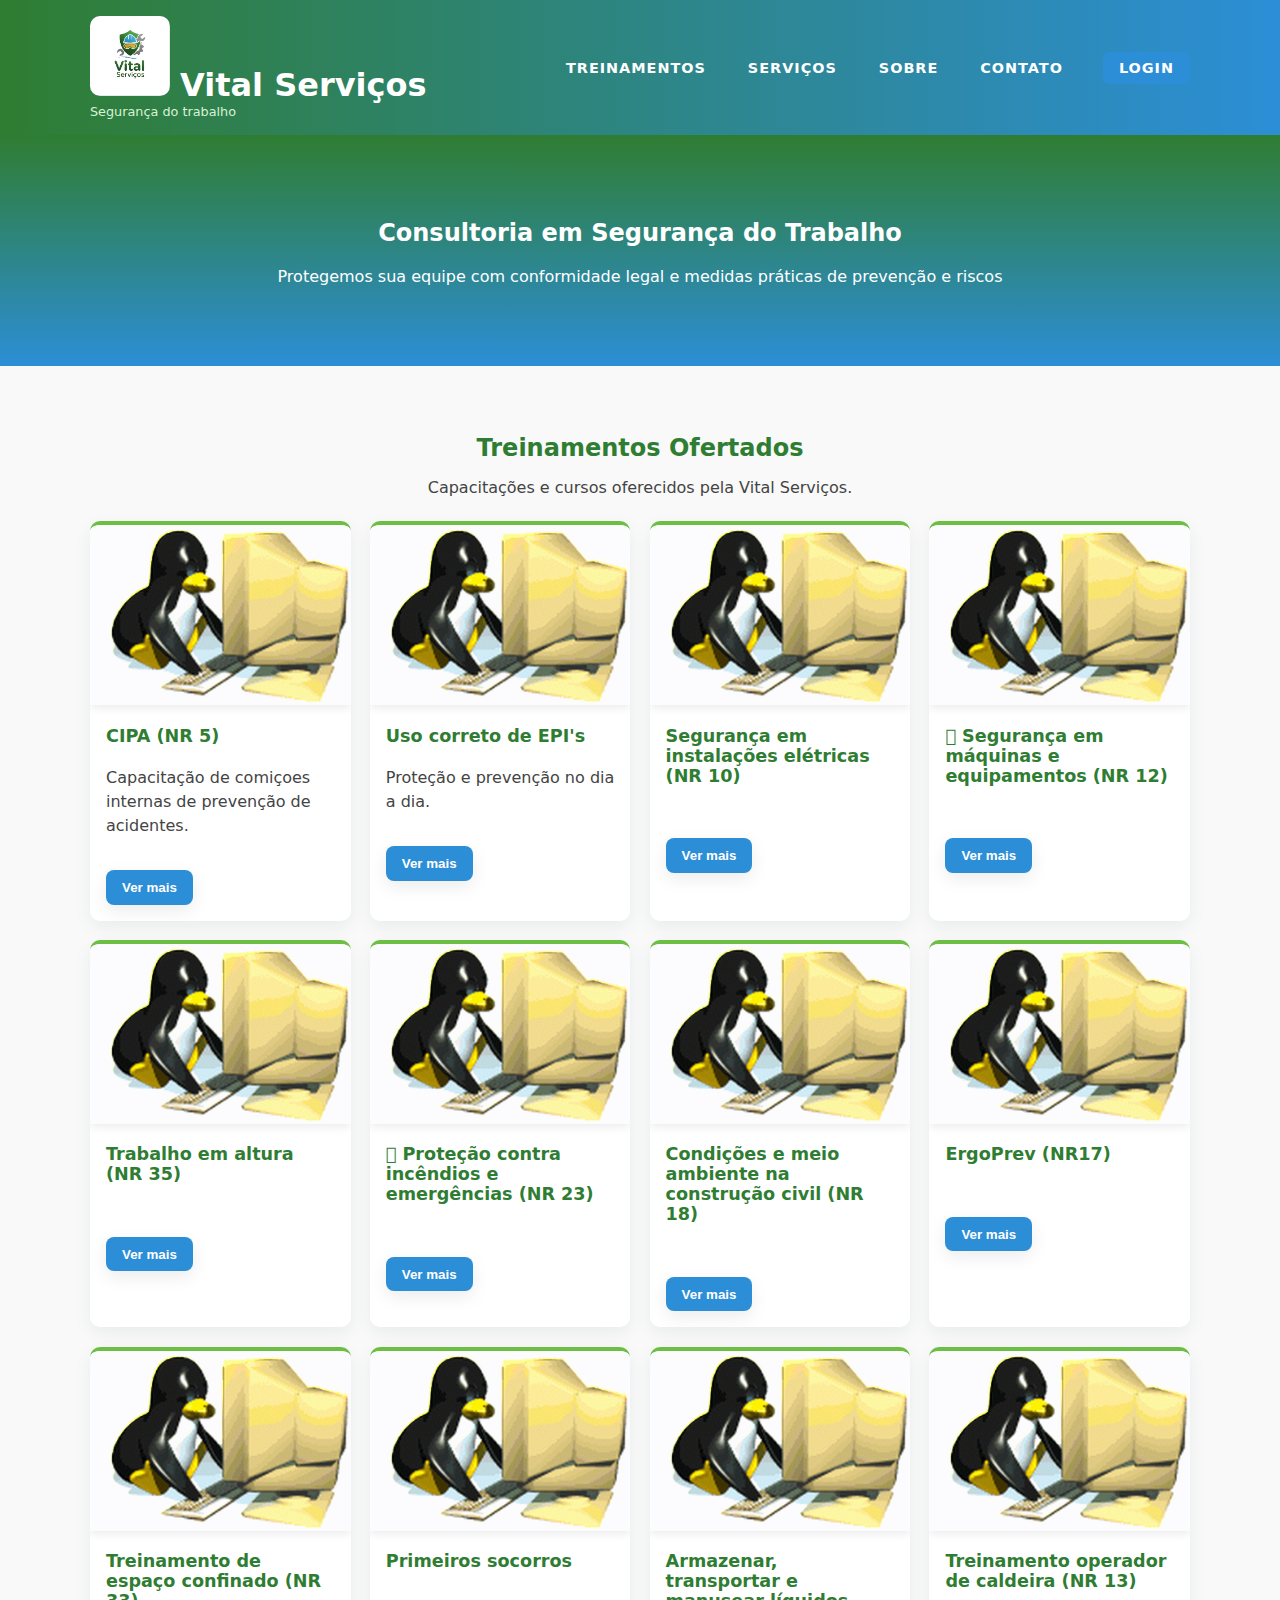
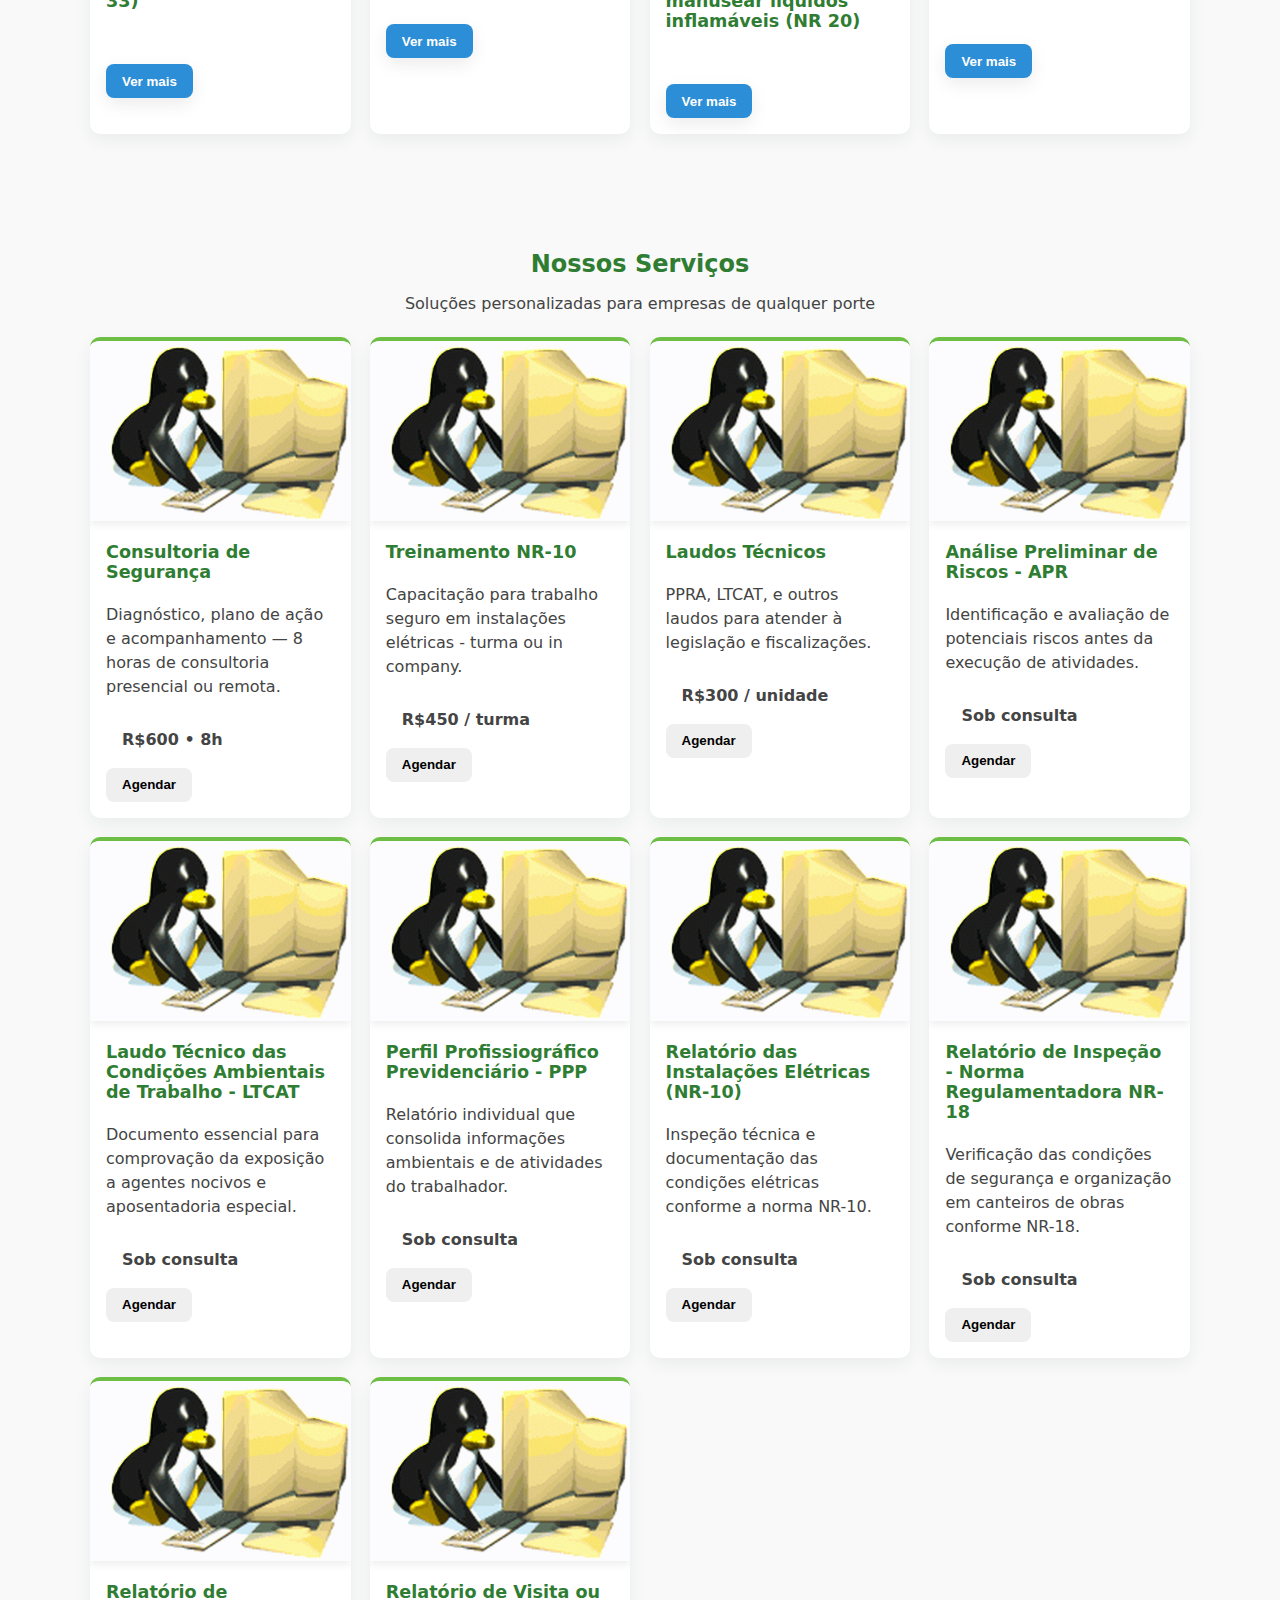
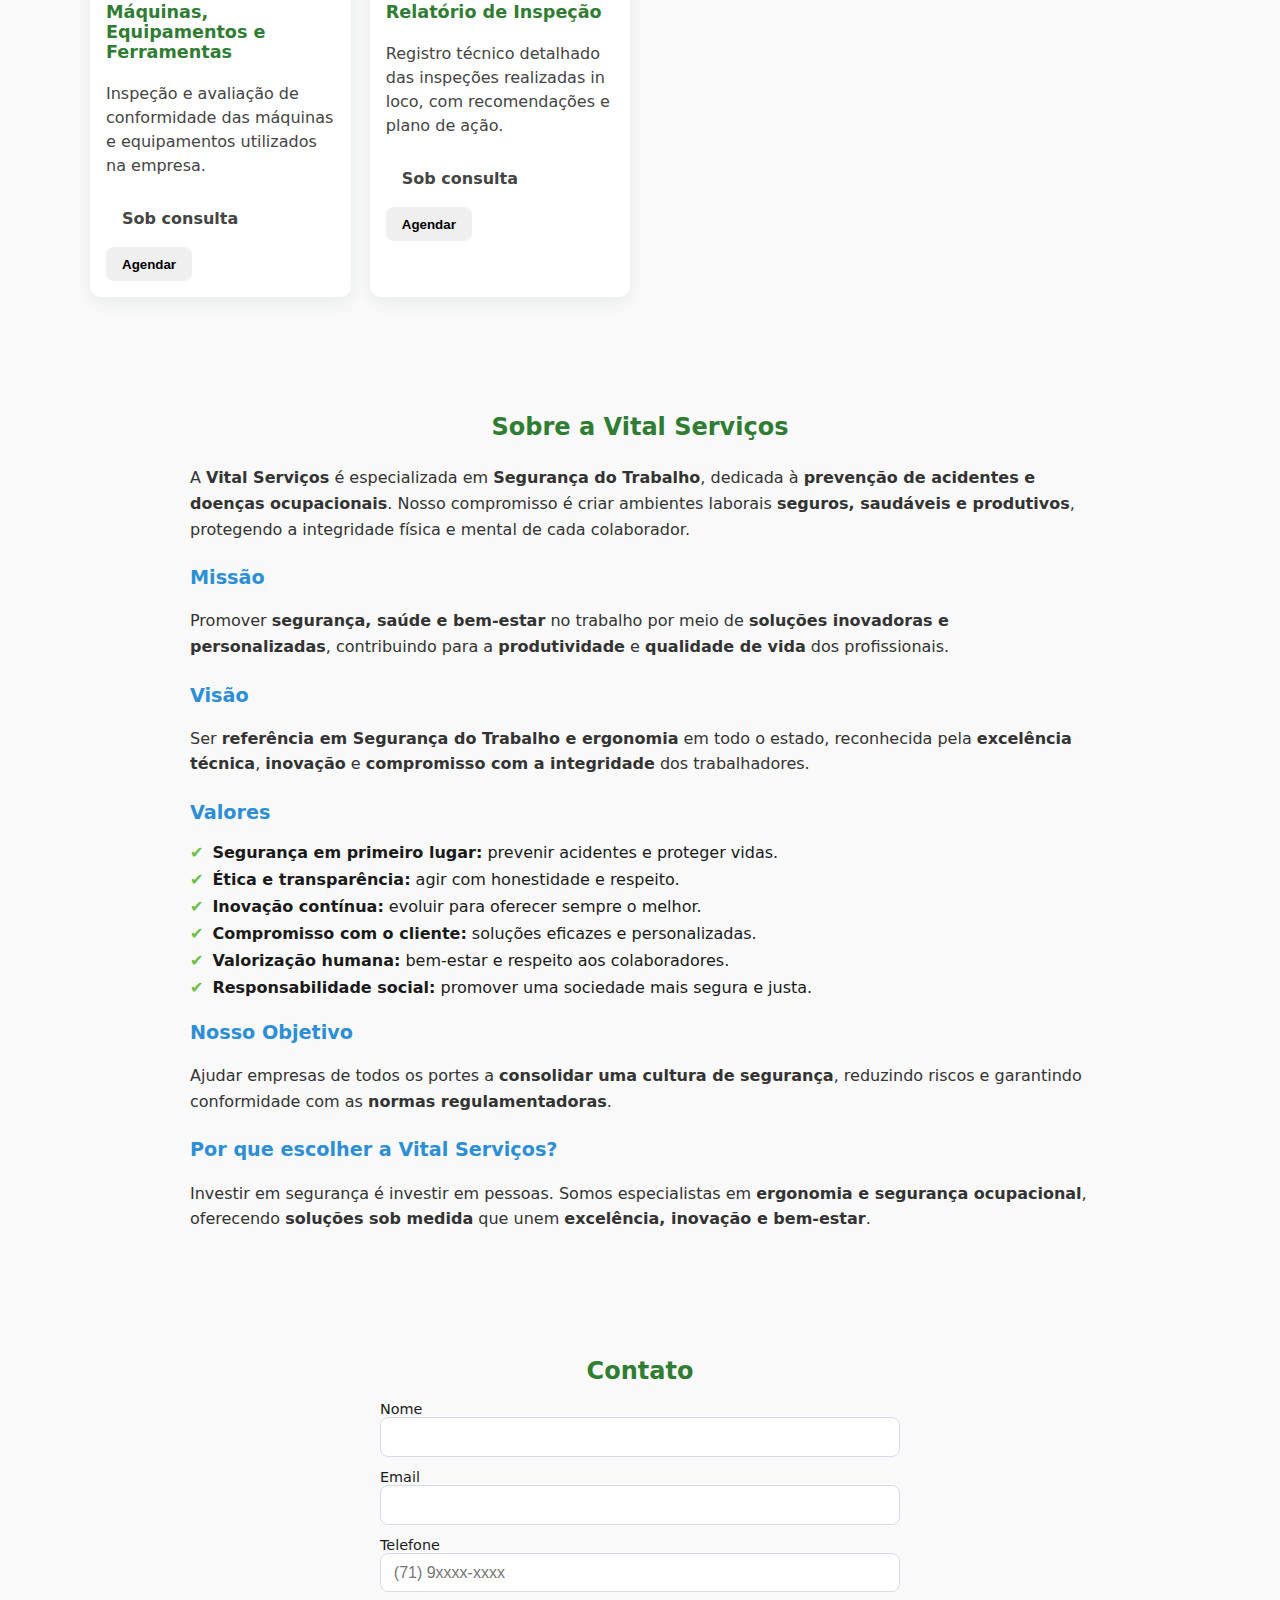
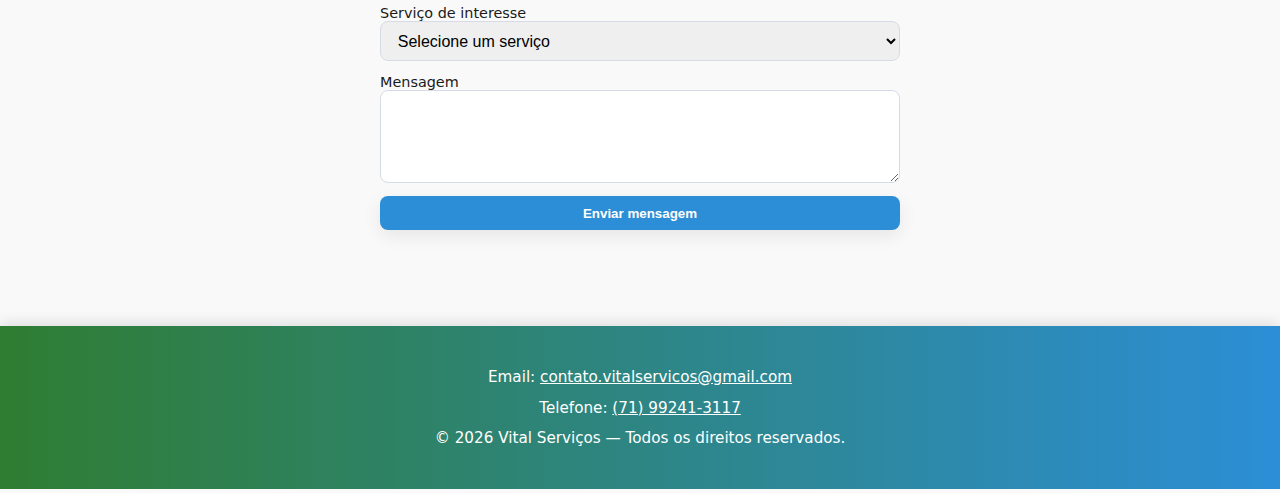
<file: principal.html>
<!DOCTYPE html>
<html lang="pt-BR">

<head>
    <meta charset="UTF-8">
    <meta name="viewport" content="width=device-width, initial-scale=1.0">
    <link rel="stylesheet" href="style.css">
    <link rel="icon" type="image/png" href="image/logo-vital.png">
    <title>Vital Serviços</title>
</head>

<body>

    <!-- ========================================================= -->
    <!-- ====================== CABEÇALHO ========================= -->
    <!-- ========================================================= -->
    <header class="site-header">

        <div class="container header-inner">

            <!-- ====== LOGO E IDENTIDADE ====== -->
            <div class="brand">
                <h1>
                    <a href="#">
                        <img src="image/logo-vital.png" alt="Logo Vital Serviços" class="logo">
                        Vital Serviços
                    </a>
                </h1>
                <p class="tag">Segurança do trabalho</p>
            </div>

            <!-- ====== MENU PRINCIPAL (DESKTOP) ====== -->
            <nav class="main-nav" aria-label="Menu principal">
                <a href="#treinamentos">Treinamentos</a>
                <a href="#servicos">Serviços</a>
                <a href="#sobre">Sobre</a>
                <a href="#contato">Contato</a>
                <button id="open-modal" class="login-btn">Login</button>
            </nav>

            <!-- ====== BOTÃO DE MENU (MOBILE) ====== -->
            <button id="menu-toggle" class="menu-toggle" aria-expanded="false" aria-controls="mobile-menu">☰</button>
        </div>

        <!-- ====== MENU MOBILE (ABRE PELO BOTÃO ☰) ====== -->
        <div id="mobile-menu" class="mobile-menu" hidden>
            <a href="#treinamentos">Treinamentos</a>
            <a href="#servicos">Serviços</a>
            <a href="#sobre">Sobre</a>
            <a href="#contato">Contato</a>
            <button id="open-modal" class="login-btn">Login</button>
        </div>

    </header>

    <!-- ========================================================= -->
    <!-- ===================== CONTEÚDO PRINCIPAL ================= -->
    <!-- ========================================================= -->
    <main>

        <!-- ====== SEÇÃO HERO (CAPA DO SITE) ====== -->
        <section id="hero" class="hero">
            <div class="container">
                <h2>Consultoria em Segurança do Trabalho</h2>
                <p>Protegemos sua equipe com conformidade legal e medidas práticas de prevenção e riscos</p>
            </div>
        </section>

        <!-- ========================================================= -->
        <!-- ============ SEÇÃO DE TREINAMENTOS OFERTADOS ============ -->
        <!-- ========================================================= -->
        <section id="treinamentos" class="section">
            <div class="container">
                <h2>Treinamentos Ofertados</h2>
                <p class="lead">Capacitações e cursos oferecidos pela Vital Serviços.</p>

                <div class="cards">

                    <!-- ===== TREINAMENTO 1 ===== -->
                    <div class="card">
                        <img src="image/download (6).gif" alt="Treinamento NR-5" class="card-img">
                        <h3>CIPA (NR 5)</h3>
                        <p>Capacitação de comiçoes internas de prevenção de acidentes.</p>
                        <button class="btn primary" data-modal="nr5">Ver mais</button>
                    </div>

                    <!-- ===== TREINAMENTO 2 ===== -->
                    <div class="card">
                        <img src="image/download (6).gif" alt="Treinamento NR-6" class="card-img">
                        <h3>Uso correto de EPI's</h3>
                        <p>Proteção e prevenção no dia a dia.</p>
                        <button class="btn primary" data-modal="nr6">Ver mais</button>
                    </div>

                    <!-- ===== TREINAMENTO 3 ===== -->
                    <div class="card">
                        <img src="image/download (6).gif" alt="Treinamento NR-10" class="card-img">
                        <h3>Segurança em instalações elétricas (NR 10)</h3>
                        <p></p>
                        <button class="btn primary" data-modal="nr10">Ver mais</button>
                    </div>

                    <!-- ===== TREINAMENTO 4 ===== -->
                    <div class="card">
                        <img src="image/download (6).gif" alt="Treinamento NR-10" class="card-img">
                        <h3> Segurança em máquinas e equipamentos (NR 12)</h3>
                        <p></p>
                        <button class="btn primary" data-modal="nr12">Ver mais</button>
                    </div>

                    <!-- ===== TREINAMENTO 5 ===== -->
                    <div class="card">
                        <img src="image/download (6).gif" alt="Treinamento NR-10" class="card-img">
                        <h3>Trabalho em altura (NR 35)</h3>
                        <p></p>
                        <button class="btn primary" data-modal="nr35">Ver mais</button>
                    </div>

                    <!-- ===== TREINAMENTO 6 ===== -->
                    <div class="card">
                        <img src="image/download (6).gif" alt="Treinamento NR-10" class="card-img">
                        <h3> Proteção contra incêndios e emergências (NR 23)</h3>
                        <p></p>
                        <button class="btn primary" data-modal="nr23">Ver mais</button>
                    </div>

                    <!-- ===== TREINAMENTO 7 ===== -->
                    <div class="card">
                        <img src="image/download (6).gif" alt="Treinamento NR-10" class="card-img">
                        <h3>Condições e meio ambiente na construção civil (NR 18)</h3>
                        <p></p>
                        <button class="btn primary" data-modal="nr18">Ver mais</button>
                    </div>

                    <!-- ===== TREINAMENTO 8 ===== -->
                    <div class="card">
                        <img src="image/download (6).gif" alt="Treinamento NR-10" class="card-img">
                        <h3>ErgoPrev (NR17)</h3>
                        <p></p>
                        <button class="btn primary" data-modal="nr17">Ver mais</button>
                    </div>

                    <!-- ===== TREINAMENTO 9 ===== -->
                    <div class="card">
                        <img src="image/download (6).gif" alt="Treinamento NR-10" class="card-img">
                        <h3>Treinamento de espaço confinado (NR 33)</h3>
                        <p></p>
                        <button class="btn primary" data-modal="nr33">Ver mais</button>
                    </div>

                    <!-- ===== TREINAMENTO 10 ===== -->
                    <div class="card">
                        <img src="image/download (6).gif" alt="Treinamento NR-10" class="card-img">
                        <h3>Primeiros socorros</h3>
                        <p></p>
                        <button class="btn primary" data-modal="socorros">Ver mais</button>
                    </div>

                    <!-- ===== TREINAMENTO 11 ===== -->
                    <div class="card">
                        <img src="image/download (6).gif" alt="Treinamento NR-10" class="card-img">
                        <h3>Armazenar, transportar e manusear líquidos inflamáveis (NR 20)</h3>
                        <p></p>
                        <button class="btn primary" data-modal="nr20">Ver mais</button>
                    </div>

                    <!-- ===== TREINAMENTO 12 ===== -->
                    <div class="card">
                        <img src="image/download (6).gif" alt="Treinamento NR-10" class="card-img">
                        <h3>Treinamento operador de caldeira (NR 13)</h3>
                        <p></p>
                        <button class="btn primary" data-modal="nr13">Ver mais</button>
                    </div>


                </div>
            </div>
        </section>

        <!-- ========================================================= -->
        <!-- ================== MODAIS DOS TREINAMENTOS ============== -->
        <!-- ========================================================= -->

        <!-- ===== MODAL NR-5 ===== -->
        <div id="modal-nr5" class="modal" hidden>
            <div class="modal-content">
                <button class="close-btn">&times;</button>
                <h2>CIPA (NR 5)</h2>
                <img src="image/download (6).gif" alt="Treinamento NR-5" class="modal-media">
                <p>Lorem ipsum dolor sit amet, consectetur adipiscing elit. Treinamento voltado à capacitação das
                    comissões internas de prevenção de acidentes.</p>
            </div>
        </div>

        <!-- ===== MODAL NR-6 ===== -->
        <div id="modal-nr6" class="modal" hidden>
            <div class="modal-content">
                <button class="close-btn">&times;</button>
                <h2>Uso correto de EPI's (NR 6)</h2>
                <img src="image/download (6).gif" alt="Treinamento NR-6" class="modal-media">
                <p>Lorem ipsum dolor sit amet, consectetur adipiscing elit. Aborda a importância e correta utilização de
                    Equipamentos de Proteção Individual.</p>
            </div>
        </div>

        <!-- ===== MODAL NR-10 ===== -->
        <div id="modal-nr10" class="modal" hidden>
            <div class="modal-content">
                <button class="close-btn">&times;</button>
                <h2>Segurança em Instalações Elétricas (NR 10)</h2>
                <img src="image/download (6).gif" alt="Treinamento NR-10" class="modal-media">
                <p>Lorem ipsum dolor sit amet, consectetur adipiscing elit. Focado na segurança em instalações elétricas
                    e prevenção de acidentes com eletricidade.</p>
            </div>
        </div>

        <!-- ===== MODAL NR-12 ===== -->
        <div id="modal-nr12" class="modal" hidden>
            <div class="modal-content">
                <button class="close-btn">&times;</button>
                <h2>Segurança em Máquinas e Equipamentos (NR 12)</h2>
                <img src="image/download (6).gif" alt="Treinamento NR-12" class="modal-media">
                <p>Lorem ipsum dolor sit amet, consectetur adipiscing elit. Voltado à prevenção de acidentes com
                    máquinas e equipamentos industriais.</p>
            </div>
        </div>

        <!-- ===== MODAL NR-35 ===== -->
        <div id="modal-nr35" class="modal" hidden>
            <div class="modal-content">
                <button class="close-btn">&times;</button>
                <h2>Trabalho em Altura (NR 35)</h2>
                <img src="image/download (6).gif" alt="Treinamento NR-35" class="modal-media">
                <p>Lorem ipsum dolor sit amet, consectetur adipiscing elit. Treinamento essencial para segurança em
                    atividades realizadas acima do solo.</p>
            </div>
        </div>

        <!-- ===== MODAL NR-23 ===== -->
        <div id="modal-nr23" class="modal" hidden>
            <div class="modal-content">
                <button class="close-btn">&times;</button>
                <h2>Proteção Contra Incêndios e Emergências (NR 23)</h2>
                <img src="image/download (6).gif" alt="Treinamento NR-23" class="modal-media">
                <p>Lorem ipsum dolor sit amet, consectetur adipiscing elit. Foca em prevenção, combate e evacuação
                    segura em casos de incêndios.</p>
            </div>
        </div>

        <!-- ===== MODAL NR-18 ===== -->
        <div id="modal-nr18" class="modal" hidden>
            <div class="modal-content">
                <button class="close-btn">&times;</button>
                <h2>Condições e Meio Ambiente na Construção Civil (NR 18)</h2>
                <img src="image/download (6).gif" alt="Treinamento NR-18" class="modal-media">
                <p>Lorem ipsum dolor sit amet, consectetur adipiscing elit. Direcionado a profissionais da construção
                    civil, enfatizando segurança no ambiente de trabalho.</p>
            </div>
        </div>

        <!-- ===== MODAL NR-17 ===== -->
        <div id="modal-nr17" class="modal" hidden>
            <div class="modal-content">
                <button class="close-btn">&times;</button>
                <h2>ErgoPrev (NR 17)</h2>
                <img src="image/download (6).gif" alt="Treinamento NR-17" class="modal-media">
                <p>Lorem ipsum dolor sit amet, consectetur adipiscing elit. Envolve práticas ergonômicas para reduzir
                    riscos e aumentar o conforto no trabalho.</p>
            </div>
        </div>

        <!-- ===== MODAL NR-33 ===== -->
        <div id="modal-nr33" class="modal" hidden>
            <div class="modal-content">
                <button class="close-btn">&times;</button>
                <h2>Espaço Confinado (NR 33)</h2>
                <img src="image/download (6).gif" alt="Treinamento NR-33" class="modal-media">
                <p>Lorem ipsum dolor sit amet, consectetur adipiscing elit. Ensina técnicas seguras para trabalho em
                    locais de difícil acesso e ventilação limitada.</p>
            </div>
        </div>

        <!-- ===== MODAL PRIMEIROS SOCORROS ===== -->
        <div id="modal-socorros" class="modal" hidden>
            <div class="modal-content">
                <button class="close-btn">&times;</button>
                <h2>Primeiros Socorros</h2>
                <img src="image/download (6).gif" alt="Treinamento Primeiros Socorros" class="modal-media">
                <p>Lorem ipsum dolor sit amet, consectetur adipiscing elit. Treinamento sobre procedimentos imediatos em
                    emergências médicas.</p>
            </div>
        </div>

        <!-- ===== MODAL NR-20 ===== -->
        <div id="modal-nr20" class="modal" hidden>
            <div class="modal-content">
                <button class="close-btn">&times;</button>
                <h2>Armazenar, Transportar e Manusear Líquidos Inflamáveis (NR 20)</h2>
                <img src="image/download (6).gif" alt="Treinamento NR-20" class="modal-media">
                <p>Lorem ipsum dolor sit amet, consectetur adipiscing elit. Capacita profissionais a lidar com
                    substâncias inflamáveis com segurança.</p>
            </div>
        </div>

        <!-- ===== MODAL NR-13 ===== -->
        <div id="modal-nr13" class="modal" hidden>
            <div class="modal-content">
                <button class="close-btn">&times;</button>
                <h2>Operador de Caldeira (NR 13)</h2>
                <img src="image/download (6).gif" alt="Treinamento NR-13" class="modal-media">
                <p>Lorem ipsum dolor sit amet, consectetur adipiscing elit. Aborda normas e práticas seguras no manuseio
                    e operação de caldeiras.</p>
            </div>
        </div>







        <!-- ========================================================= -->
        <!-- ==================== SEÇÃO DE SERVIÇOS ================== -->
        <!-- ========================================================= -->

        <section id="servicos" class="container section">
            <h2>Nossos Serviços</h2>
            <p class="lead">Soluções personalizadas para empresas de qualquer porte</p>

            <div class="cards">

                <!-- ===== SERVIÇO 1 ===== -->
                <article class="card">
                    <img src="image/download (6).gif" alt="Treinamento NR-35" class="card-img">
                    <h3>Consultoria de Segurança</h3>
                    <p>Diagnóstico, plano de ação e acompanhamento — 8 horas de consultoria presencial ou remota.</p>
                    <p class="price">R$600 • 8h</p>
                    <button class="btn agendar" data-servico="Consultoria em segurança">Agendar</button>
                </article>

                <!-- ===== SERVIÇO 2 ===== -->
                <article class="card">
                    <img src="image/download (6).gif" alt="Treinamento NR-35" class="card-img">
                    <h3>Treinamento NR-10</h3>
                    <p>Capacitação para trabalho seguro em instalações elétricas - turma ou in company.</p>
                    <p class="price">R$450 / turma</p>
                    <button class="btn agendar" data-servico="treinamento NR-10">Agendar</button>
                </article>

                <!-- ===== SERVIÇO 3 ===== -->
                <article class="card">
                    <img src="image/download (6).gif" alt="Treinamento NR-35" class="card-img">
                    <h3>Laudos Técnicos</h3>
                    <p>PPRA, LTCAT, e outros laudos para atender à legislação e fiscalizações.</p>
                    <p class="price">R$300 / unidade</p>
                    <button class="btn agendar" data-servico="Laudos Técnicos">Agendar</button>
                </article>

                <!-- ===== SERVIÇO 4 ===== -->
                <article class="card">
                    <img src="image/download (6).gif" alt="Treinamento NR-35" class="card-img">
                    <h3>Análise Preliminar de Riscos - APR</h3>
                    <p>Identificação e avaliação de potenciais riscos antes da execução de atividades.</p>
                    <p class="price">Sob consulta</p>
                    <button class="btn agendar" data-servico="Análise Preliminar de Riscos - APR">Agendar</button>
                </article>

                <!-- ===== SERVIÇO 5 ===== -->
                <article class="card">
                    <img src="image/download (6).gif" alt="Treinamento NR-35" class="card-img">
                    <h3>Laudo Técnico das Condições Ambientais de Trabalho - LTCAT</h3>
                    <p>Documento essencial para comprovação da exposição a agentes nocivos e aposentadoria especial.</p>
                    <p class="price">Sob consulta</p>
                    <button class="btn agendar"
                        data-servico="Laudo Técnico das Condições Ambientais de Trabalho - LTCAT">Agendar</button>
                </article>

                <!-- ===== SERVIÇO 6 ===== -->
                <article class="card">
                    <img src="image/download (6).gif" alt="Treinamento NR-35" class="card-img">
                    <h3>Perfil Profissiográfico Previdenciário - PPP</h3>
                    <p>Relatório individual que consolida informações ambientais e de atividades do trabalhador.</p>
                    <p class="price">Sob consulta</p>
                    <button class="btn agendar"
                        data-servico="Perfil Profissiográfico Previdenciário - PPP">Agendar</button>
                </article>

                <!-- ===== SERVIÇO 7 ===== -->
                <article class="card">
                    <img src="image/download (6).gif" alt="Treinamento NR-35" class="card-img">
                    <h3>Relatório das Instalações Elétricas (NR-10)</h3>
                    <p>Inspeção técnica e documentação das condições elétricas conforme a norma NR-10.</p>
                    <p class="price">Sob consulta</p>
                    <button class="btn agendar"
                        data-servico="Relatório das Instalações Elétricas NR-10">Agendar</button>
                </article>

                <!-- ===== SERVIÇO 8 ===== -->
                <article class="card">
                    <img src="image/download (6).gif" alt="Treinamento NR-35" class="card-img">
                    <h3>Relatório de Inspeção - Norma Regulamentadora NR-18</h3>
                    <p>Verificação das condições de segurança e organização em canteiros de obras conforme NR-18.</p>
                    <p class="price">Sob consulta</p>
                    <button class="btn agendar" data-servico="Relatório de Inspeção NR-18">Agendar</button>
                </article>

                <!-- ===== SERVIÇO 9 ===== -->
                <article class="card">
                    <img src="image/download (6).gif" alt="Treinamento NR-35" class="card-img">
                    <h3>Relatório de Máquinas, Equipamentos e Ferramentas</h3>
                    <p>Inspeção e avaliação de conformidade das máquinas e equipamentos utilizados na empresa.</p>
                    <p class="price">Sob consulta</p>
                    <button class="btn agendar"
                        data-servico="Relatório de Máquinas, Equipamentos e Ferramentas">Agendar</button>
                </article>

                <!-- ===== SERVIÇO 10 ===== -->
                <article class="card">
                    <img src="image/download (6).gif" alt="Treinamento NR-35" class="card-img">
                    <h3>Relatório de Visita ou Relatório de Inspeção</h3>
                    <p>Registro técnico detalhado das inspeções realizadas in loco, com recomendações e plano de ação.
                    </p>
                    <p class="price">Sob consulta</p>
                    <button class="btn agendar"
                        data-servico="Relatório de Visita ou Relatório de Inspeção">Agendar</button>
                </article>

            </div>
        </section>


        <!-- ========================================================= -->
        <!-- ==================== SEÇÃO SOBRE NÓS ==================== -->
        <!-- ========================================================= -->

        <section id="sobre" class="container section sobre">
            <h2>Sobre a Vital Serviços</h2>

            <p>
                A <strong>Vital Serviços</strong> é especializada em <strong>Segurança do Trabalho</strong>,
                dedicada à <strong>prevenção de acidentes e doenças ocupacionais</strong>. Nosso compromisso é criar
                ambientes laborais <strong>seguros, saudáveis e produtivos</strong>, protegendo a integridade física e
                mental
                de cada colaborador.
            </p>

            <h3>Missão</h3>
            <p>
                Promover <strong>segurança, saúde e bem-estar</strong> no trabalho por meio de
                <strong>soluções inovadoras e personalizadas</strong>, contribuindo para a
                <strong>produtividade</strong> e <strong>qualidade de vida</strong> dos profissionais.
            </p>

            <h3>Visão</h3>
            <p>
                Ser <strong>referência em Segurança do Trabalho e ergonomia</strong> em todo o estado,
                reconhecida pela <strong>excelência técnica</strong>, <strong>inovação</strong> e
                <strong>compromisso com a integridade</strong> dos trabalhadores.
            </p>

            <h3>Valores</h3>
            <ul class="valores-lista">
                <li><strong>Segurança em primeiro lugar:</strong> prevenir acidentes e proteger vidas.</li>
                <li><strong>Ética e transparência:</strong> agir com honestidade e respeito.</li>
                <li><strong>Inovação contínua:</strong> evoluir para oferecer sempre o melhor.</li>
                <li><strong>Compromisso com o cliente:</strong> soluções eficazes e personalizadas.</li>
                <li><strong>Valorização humana:</strong> bem-estar e respeito aos colaboradores.</li>
                <li><strong>Responsabilidade social:</strong> promover uma sociedade mais segura e justa.</li>
            </ul>

            <h3>Nosso Objetivo</h3>
            <p>
                Ajudar empresas de todos os portes a <strong>consolidar uma cultura de segurança</strong>,
                reduzindo riscos e garantindo conformidade com as <strong>normas regulamentadoras</strong>.
            </p>

            <h3>Por que escolher a Vital Serviços?</h3>
            <p>
                Investir em segurança é investir em pessoas. Somos especialistas em <strong>ergonomia e segurança
                    ocupacional</strong>,
                oferecendo <strong>soluções sob medida</strong> que unem <strong>excelência, inovação e
                    bem-estar</strong>.
            </p>
        </section>


        <!-- ========================================================= -->
        <!-- ==================== SEÇÃO CONTATO ====================== -->
        <!-- ========================================================= -->

        <section id="contato" class="container section">
            <h2>Contato</h2>

            <!-- ===== FORMULÁRIO DE CONTATO ===== -->
            <form id="formContato" class="form">
                <label>Nome <input type="text" name="nome" required></label>
                <label>Email <input type="email" name="email" required></label>
                <label>Telefone <input type="tel" name="telefone" placeholder="(71) 9xxxx-xxxx"></label>

                <label>Serviço de interesse
                    <select name="servico" required>
                        <option value="">Selecione um serviço</option>
                        <option>Consultoria em Segurança</option>
                        <option>Treinamento NR-10</option>
                        <option>Laudos Técnicos</option>
                        <option>Análise Preliminar de Riscos - APR</option>
                        <option>Laudo Técnico das Condições Ambientais de Trabalho - LTCAT</option>
                        <option>Perfil Profissiográfico Previdenciário - PPP</option>
                        <option>Relatório das Instalações Elétricas (NR-10)</option>
                        <option>Relatório de Inspeção - Norma Regulamentadora NR-18</option>
                        <option>Relatório de Máquinas, Equipamentos e Ferramentas</option>
                        <option>Relatório de Visita ou Relatório de Inspeção</option>
                    </select>
                </label>


                <label>Mensagem
                    <textarea name="mensagem" rows="4"></textarea>
                </label>

                <button type="submit" class="btn primary">Enviar mensagem</button>
            </form>


        </section>

    </main>

    <!-- ========================================================= -->
    <!-- ==================== MODAL LOGIN/CADASTRO ================ -->
    <!-- ========================================================= -->

    <div id="auth-modal" class="modal" hidden>
        <div class="modal-content" role="dialog" aria-modal="true" aria-labelledby="auth-title">

            <button class="close-btn" id="close-modal" aria-label="Fechar modal">&times;</button>

            <!-- ===== FORM LOGIN ===== -->
            <div id="login-form" class="form-box active">
                <h2 id="auth-title">Entrar</h2>
                <form>
                    <label>Email<input type="email" placeholder="seu@email.com" required></label>
                    <label>Senha<input type="password" placeholder="********" required></label>
                    <button type="submit" class="btn primary">Entrar</button>
                </form>
                <p>Não tem conta? <a href="#" id="show-register">Cadastre-se</a></p>
            </div>

            <!-- ===== FORM CADASTRO ===== -->
            <div id="register-form" class="form-box">
                <h2>Criar conta</h2>
                <form>
                    <label>Nome<input type="text" placeholder="Seu nome" required></label>
                    <label>Email<input type="email" placeholder="seu@email.com" required></label>
                    <label>Senha<input type="password" placeholder="********" required></label>
                    <button type="submit" class="btn primary">Cadastrar</button>
                </form>
                <p>Já tem conta? <a href="#" id="show-login">Entrar</a></p>
            </div>

        </div>
    </div>

    <!-- Notificação de agendamento -->
    <div id="toast" class="toast" hidden>
        <p>✅ Serviço agendado com sucesso!</p>
    </div>


    <!-- ========================================================= -->
    <!-- ======================== RODAPÉ ========================== -->
    <!-- ========================================================= -->

    <footer class="site-footer">
        <div class="container">
            <!-- ===== CONTATOS RÁPIDOS ===== -->
            <p>Email: <a href="mailto:contato.vitalservicos@gmail.com">contato.vitalservicos@gmail.com</a></p>
            <p>Telefone: <a href="tel:+5571992413117">(71) 99241-3117</a></p>
            <p>© <span id="ano"></span> Vital Serviços — Todos os direitos reservados.</p>
        </div>
    </footer>


    <!-- ===== JAVASCRIPT PRINCIPAL ===== -->
    <script src="script.js" defer></script>

</body>

</html>
</file>
<file: style.css>
:root {
  --primary: #2F7D32;
  /* Verde escuro principal */
  --primary-light: #6DBE45;
  /* Verde claro */
  --accent: #2C8ED6;
  /* Azul de destaque */
  --highlight: #F2B52C;
  /* Amarelo (detalhes e hovers) */
  --text: #1A1A1A;
  /* Preto suave */
  --bg: #F8F9F8;
  /* Fundo levemente esverdeado */
  --card: #FFFFFF;
  /* Fundo de cards */
  --radius: 10px;
  --container: 1100px;
}

/* ===== RESET ===== */
* {
  box-sizing: border-box;
}

html,
body {
  height: 100%;
}

body {
  margin: 0;
  font-family: "Poppins", Inter, system-ui, -apple-system, "Segoe UI", Roboto, "Helvetica Neue", Arial, sans-serif;
  color: var(--text);
  background: var(--bg);
  -webkit-font-smoothing: antialiased;
}

.container {
  width: 90%;
  max-width: var(--container);
  margin: 0 auto;
}

/* ===== HEADER ===== */
.site-header {
  background: linear-gradient(90deg, var(--primary), var(--accent));
  color: #fff;
  padding: 1rem 0;
  position: sticky;
  top: 0;
  z-index: 50;
}

.header-inner {
  display: flex;
  align-items: center;
  justify-content: space-between;
  gap: 1rem;
}

.brand h1 {
  margin: 0;
  font-size: 1.2rem;
}

.brand .tag {
  margin: 0;
  font-size: .8rem;
  color: #d8f2d4;
}

/* ===== NAV ===== */

.main-nav {
  display: flex;
  align-items: center;
  gap: 18px;
  font-family: "Poppins", Inter, system-ui, sans-serif;
  font-weight: 600;
  font-size: 0.9rem;
  text-transform: uppercase;
  /* letras maiúsculas */
  letter-spacing: 1px;
  /* espaçamento entre letras */
}

.main-nav a {
  color: #fff;
  text-decoration: none;
  padding: 6px 12px;
  border-radius: 6px;
  transition: background 0.2s, color 0.2s;
}

.main-nav a:hover {
  background: rgba(255, 255, 255, 0.15);
  color: var(--highlight);
}

.menu-toggle {
  display: none;
  background: transparent;
  border: 0;
  color: #fff;
  font-size: 1.2rem;
}

/* ===== HERO ===== */
.hero {
  padding: 4rem 0;
  color: #fff;
  text-align: center;
  background: linear-gradient(180deg, var(--primary), var(--accent));
}

.hero .btn {
  margin-top: 1rem;
}

/* ===== SECTIONS ===== */
.section {
  padding: 3rem 0;
  text-align: center;
}

.section h2 {
  margin-bottom: .5rem;
  color: var(--primary);
}

.lead {
  color: #444;
  margin-bottom: 1rem;
}

/* ===== CARDS ===== */
/* ===== CARDS ===== */
.cards {
  display: grid;
  grid-template-columns: repeat(auto-fit, minmax(260px, 1fr));
  gap: 1.2rem;
  margin-top: 1.5rem;
}

.card {
  background: var(--card);
  border-radius: var(--radius);
  box-shadow: 0 6px 18px rgba(20, 30, 70, 0.06);
  overflow: hidden;
  /* garante que imagem siga o arredondamento */
  transition: transform 0.25s ease, box-shadow 0.25s ease;
  border-top: 4px solid var(--primary-light);
  text-align: left;
  display: flex;
  flex-direction: column;
}

.card:hover {
  transform: translateY(-4px);
  box-shadow: 0 10px 24px rgba(20, 30, 70, 0.1);
}

/* ===== IMAGEM DE CAPA NO CARD ===== */
.card-img {
  width: 100%;
  height: 180px;
  object-fit: cover;
  border-radius: 8px 8px 0 0;
  margin-bottom: 0.8rem;
  box-shadow: 0 3px 10px rgba(0, 0, 0, 0.08);
  transition: transform 0.25s ease;
}

.card:hover .card-img {
  transform: scale(1.03);
}

.card h3 {
  color: var(--primary);
  font-size: 1.1rem;
  margin: 0.5rem 0 0.3rem 0;
  padding: 0 1rem;
}

.card p {
  padding: 0 1rem;
  color: #444;
  line-height: 1.5;
}

.price {
  font-weight: 700;
  margin: 0.8rem 1rem 0 1rem;
  color: var(--accent);
}

/* Botão dentro do card */
.card .btn {
  margin: 1rem;
  align-self: flex-start;
}


/* ===== BUTTONS ===== */
.btn {
  display: inline-block;
  padding: .6rem 1rem;
  border-radius: 8px;
  border: 0;
  cursor: pointer;
  text-decoration: none;
  font-weight: 600;
  transition: all .2s ease;
}

.btn.primary {
  background: var(--accent);
  color: white;
  box-shadow: 0 6px 18px rgba(0, 0, 0, 0.08);
}

.btn.primary:hover {
  background: var(--highlight);
  color: #1a1a1a;
  transform: translateY(-1px);
}

/* ===== FORM ===== */
.form {
  max-width: 520px;
  margin: 1rem auto 0;
  display: flex;
  flex-direction: column;
  gap: .8rem;
}

.form label {
  display: flex;
  flex-direction: column;
  font-size: .9rem;
  text-align: left;
}

input,
textarea,
select {
  padding: .6rem .8rem;
  border-radius: 8px;
  border: 1px solid #d7dbe8;
  font-size: 1rem;
}

input:focus,
textarea:focus,
select:focus {
  outline: 2px solid rgba(44, 142, 214, 0.4);
}

/* ===== FOOTER ===== */

.site-footer {
  background: linear-gradient(90deg, var(--primary), var(--accent));
  color: #fff;
  padding: 2rem 1rem;
  margin-top: 3rem;
  text-align: center;
  font-size: 0.95rem;
  line-height: 1.6;
  box-shadow: 0 -4px 12px rgba(0, 0, 0, 0.1);
}

.site-footer a {
  color: #fff;
  text-decoration: underline;
  transition: color 0.2s ease;
}

.site-footer a:hover {
  color: var(--highlight);
}

.site-footer p {
  margin: 0.4rem 0;
}

.contatos-rapidos {
  margin-top: 1rem;
}

/* ===== MOBILE ===== */
@media (max-width:800px) {
  .main-nav {
    display: none;
  }

  .menu-toggle {
    display: inline-block;
  }

  .hero {
    padding: 3rem 1rem;
  }

  .header-inner {
    align-items: flex-start;
  }

  .brand h1 {
    font-size: 1rem;
  }
}

/* ===== LINKS ===== */
a {
  color: var(--accent);
}

a:hover {
  color: var(--highlight);
}

/* ===== BOTÃO LOGIN (igual fonte do menu) ===== */
.login-btn {
  font-family: "Poppins", Inter, system-ui, sans-serif;
  font-weight: 600;
  font-size: 0.9rem;
  text-transform: uppercase;
  /* letras maiúsculas */
  letter-spacing: 1px;
  /* espaçamento igual ao menu */
  background: var(--accent);
  color: white;
  border: none;
  padding: 8px 16px;
  border-radius: 6px;
  cursor: pointer;
  transition: 0.3s;
  margin-left: 10px;
}

.login-btn:hover {
  background: var(--highlight);
  color: #1a1a1a;
}

/* ===== LOGO ===== */
.brand h1 a {
  display: flex;
  align-items: baseline;
  gap: 10px;
  color: #fff;
  text-decoration: none;
  font-weight: 700;
  font-size: 2rem;
}

.brand .logo {
  height: 80px;
  width: auto;
  border-radius: 10px;
}

/* ===== MODAL LOGIN/CADASTRO ===== */
.modal {
  position: fixed;
  inset: 0;
  background-color: rgba(0, 0, 0, 0.5);
  display: flex;
  justify-content: center;
  align-items: center;
  z-index: 999;
}

.modal[hidden] {
  display: none !important;
}

.modal-content {
  background: white;
  width: 90%;
  max-width: 800px;
  border-radius: 12px;
  padding: 2.2rem;
  position: relative;
  box-shadow: 0 10px 35px rgba(0, 0, 0, 0.25);
  animation: fadeIn 0.25s ease;
  overflow-y: auto;
  max-height: 85vh;
}

/* ===== MÍDIA (IMAGEM/VÍDEO) DENTRO DO MODAL ===== */
.modal-media {
  width: 100%;
  max-height: 320px;
  object-fit: cover;
  border-radius: 10px;
  margin: 1rem 0;
  box-shadow: 0 4px 12px rgba(0, 0, 0, 0.15);
}


@keyframes fadeIn {
  from {
    opacity: 0;
    transform: translateY(-15px);
  }

  to {
    opacity: 1;
    transform: translateY(0);
  }
}

.close-btn {
  position: absolute;
  top: 12px;
  right: 18px;
  background: none;
  border: none;
  font-size: 26px;
  cursor: pointer;
  color: var(--primary);
  transition: 0.2s;
}

.close-btn:hover {
  color: var(--highlight);
  transform: scale(1.2);
}

.form-box {
  display: none;
}

.form-box.active {
  display: block;
}

.form-box label {
  display: flex;
  flex-direction: column;
  text-align: left;
  font-size: 0.9rem;
  margin-bottom: 0.6rem;
}

.form-box input {
  padding: 10px;
  border: 1px solid #ccc;
  border-radius: 6px;
}

.form-box p {
  text-align: center;
  margin-top: 10px;
}

.form-box a {
  color: var(--accent);
  text-decoration: none;
}

.form-box a:hover {
  text-decoration: underline;
}

/* ===== MODAIS DE TREINAMENTOS ===== */
.modal-content img {
  width: 100%;
  height: auto;
  border-radius: 10px;
  margin-bottom: 1rem;
}

.modal-content p {
  color: #333;
  line-height: 1.6;
  margin-bottom: 1rem;
}

@media (max-width: 700px) {
  .modal-content {
    width: 95%;
    max-width: none;
    padding: 1.5rem;
  }
}

/* ===== TOAST (aviso temporário) ===== */
.toast {
  position: fixed;
  bottom: 30px;
  right: 30px;
  background: var(--accent);
  color: white;
  padding: 1rem 1.5rem;
  border-radius: 8px;
  font-weight: 600;
  box-shadow: 0 6px 20px rgba(0, 0, 0, 0.2);
  opacity: 0;
  transform: translateY(20px);
  transition: all 0.4s ease;
  z-index: 2000;
}

.toast.show {
  opacity: 1;
  transform: translateY(0);
}

/* ===== SEÇÃO SOBRE NÓS ===== */
.sobre {
  text-align: left;
  max-width: 900px;
  margin: 0 auto;
}

.sobre h2 {
  color: var(--primary);
  text-align: center;
  margin-bottom: 1.5rem;
}

.sobre h3 {
  color: var(--accent);
  margin-top: 1.5rem;
  font-size: 1.2rem;
}

.sobre p {
  line-height: 1.6;
  margin: 0.6rem 0;
  color: #333;
  font-size: 1rem;
}

.valores-lista {
  list-style: none;
  padding: 0;
  margin: 1rem 0 1.5rem 0;
}

.valores-lista li {
  margin-bottom: 0.5rem;
  padding-left: 1.4rem;
  position: relative;
}

.valores-lista li::before {
  content: "✔";
  color: var(--primary-light);
  position: absolute;
  left: 0;
  top: 0;
  font-weight: bold;
}

/* ===== BOTÃO VOLTAR AO TOPO ===== */
.back-to-top {
  position: fixed;
  right: 30px;
  bottom: 30px;
  z-index: 2200;
  background: var(--accent);
  color: #fff;
  border: none;
  width: 48px;
  height: 48px;
  border-radius: 10px;
  display: inline-grid;
  place-items: center;
  font-size: 22px;
  cursor: pointer;
  box-shadow: 0 8px 24px rgba(0,0,0,0.18);
  transition: transform .25s ease, opacity .25s ease;
  opacity: 0;
  transform: translateY(10px) scale(.98);
  pointer-events: none; /* evita clique enquanto oculto */
}

/* quando visível */
.back-to-top.show {
  opacity: 1;
  transform: translateY(0) scale(1);
  pointer-events: auto;
}

/* foco acessível */
.back-to-top:focus {
  outline: 3px solid rgba(44,142,214,0.25);
  transform: translateY(0) scale(1.03);
}

/* reduz movimento para quem prefere menos animação */
@media (prefers-reduced-motion: reduce) {
  .back-to-top {
    transition: none;
  }
}

/* versão menor em telas muito pequenas */
@media (max-width: 420px) {
  .back-to-top {
    right: 16px;
    bottom: 16px;
    width: 44px;
    height: 44px;
    font-size: 20px;
  }
}
</file>
